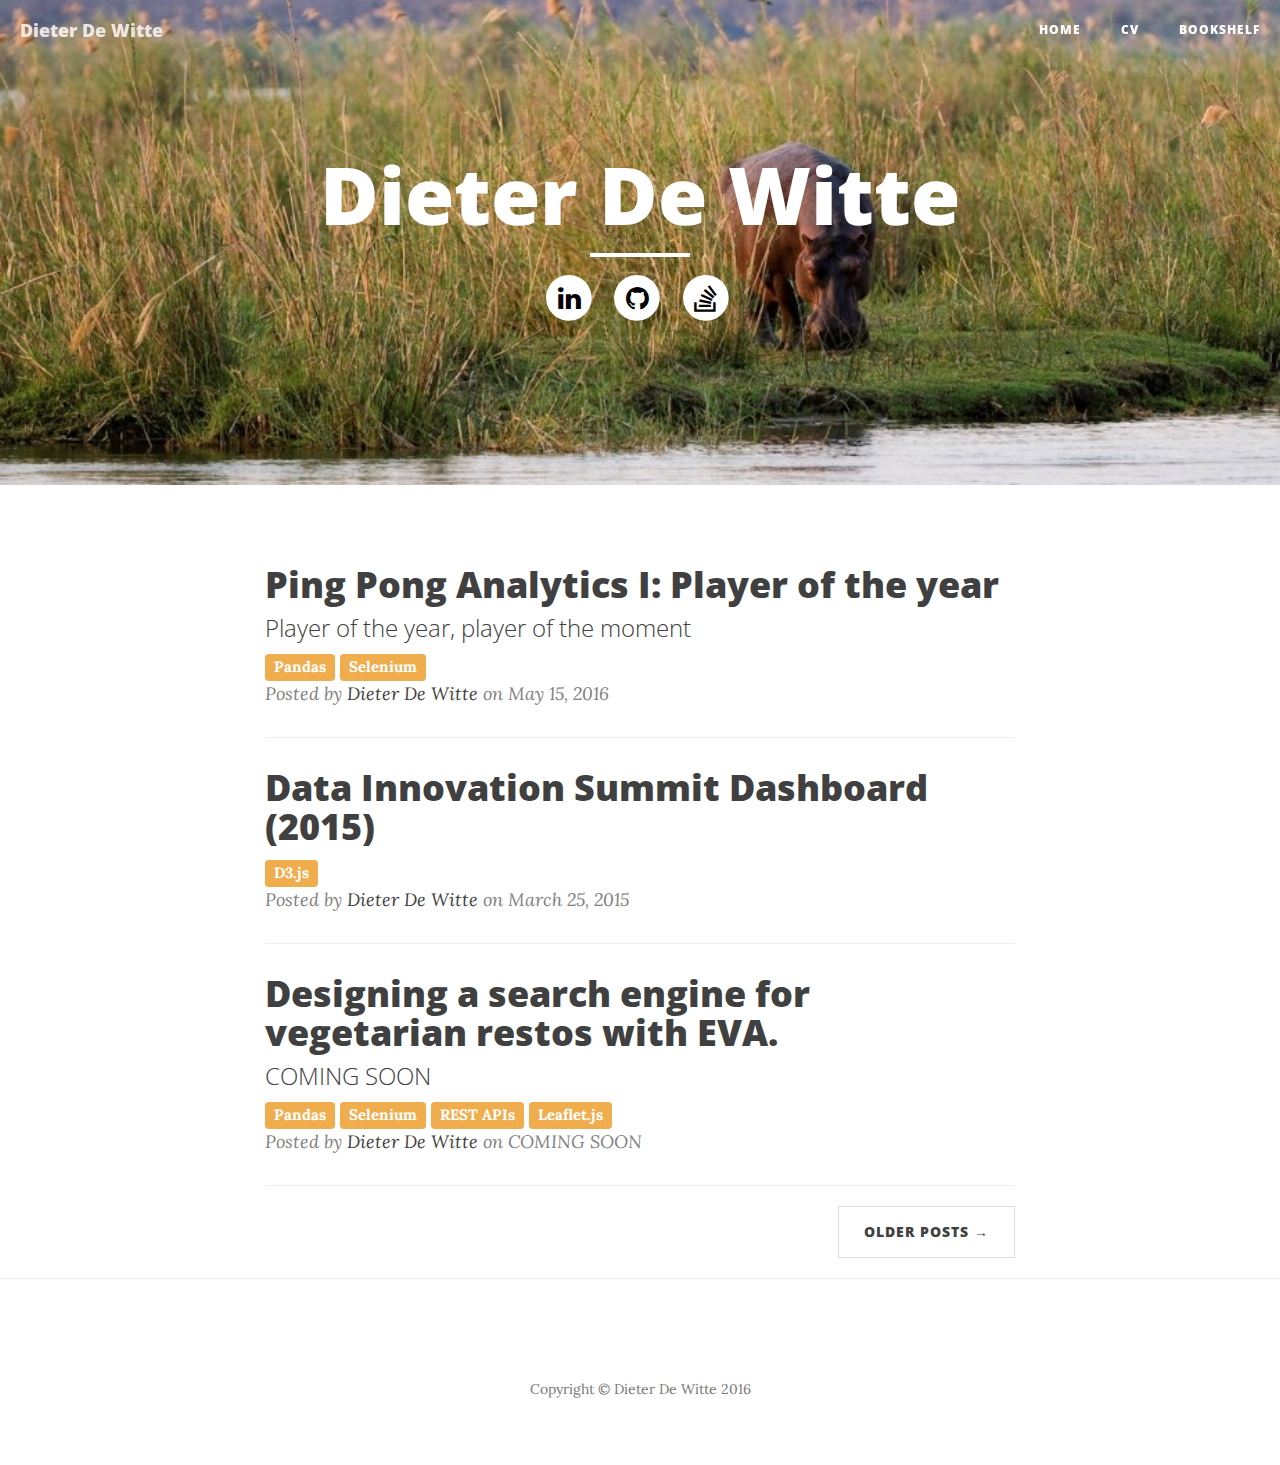
<file: index.html>
<!DOCTYPE html>
<html lang="en">

<head>

    <meta charset="utf-8">
    <meta http-equiv="X-UA-Compatible" content="IE=edge">
    <meta name="viewport" content="width=device-width, initial-scale=1">
    <meta name="description" content="">
    <meta name="author" content="">

    <title>Dieter De Witte</title>

    <!-- Bootstrap Core CSS -->
    <link href="css/bootstrap.min.css" rel="stylesheet">

    <!-- Custom CSS -->
    <link href="css/clean-blog.min.css" rel="stylesheet">

    <!-- Custom Fonts -->
    <link href="http://maxcdn.bootstrapcdn.com/font-awesome/4.1.0/css/font-awesome.min.css" rel="stylesheet" type="text/css">
    <link href='http://fonts.googleapis.com/css?family=Lora:400,700,400italic,700italic' rel='stylesheet' type='text/css'>
    <link href='http://fonts.googleapis.com/css?family=Open+Sans:300italic,400italic,600italic,700italic,800italic,400,300,600,700,800' rel='stylesheet' type='text/css'>

    <!-- HTML5 Shim and Respond.js IE8 support of HTML5 elements and media queries -->
    <!-- WARNING: Respond.js doesn't work if you view the page via file:// -->
    <!--[if lt IE 9]>
        <script src="https://oss.maxcdn.com/libs/html5shiv/3.7.0/html5shiv.js"></script>
        <script src="https://oss.maxcdn.com/libs/respond.js/1.4.2/respond.min.js"></script>
    <![endif]-->

</head>

<body>

    <!-- Navigation -->
    <nav class="navbar navbar-default navbar-custom navbar-fixed-top">
        <div class="container-fluid">
            <!-- Brand and toggle get grouped for better mobile display -->
            <div class="navbar-header page-scroll">
                <button type="button" class="navbar-toggle" data-toggle="collapse" data-target="#bs-example-navbar-collapse-1">
                    <span class="sr-only">Toggle navigation</span>
                    <span class="icon-bar"></span>
                    <span class="icon-bar"></span>
                    <span class="icon-bar"></span>
                </button>
                <a class="navbar-brand" href="index.html">Dieter De Witte</a>
            </div>

            <!-- Collect the nav links, forms, and other content for toggling -->
            <div class="collapse navbar-collapse" id="bs-example-navbar-collapse-1">
                <ul class="nav navbar-nav navbar-right">
                    <li>
                        <a href="index.html">Home</a>
                    </li>
                    <li>
                        <a href="cv.html">CV</a>
                    </li>
                    <li>
                        <a href="bookshelf.html">Bookshelf</a>
                    </li>

                </ul>
            </div>
            <!-- /.navbar-collapse -->
        </div>
        <!-- /.container -->
    </nav>

    <!-- Page Header -->
    <!-- Set your background image for this header on the line below. -->
    <header class="intro-header" style="background-image: url('img/hippo.jpg')">
        <div class="container">
            <div class="row">
                <div class="col-lg-8 col-lg-offset-2 col-md-10 col-md-offset-1">
                    <div class="site-heading">
                        <h1>Dieter De Witte</h1>
                        <hr class="small">
                        <!--<span class="subheading">Big Data Scientist / Hippo enthusiast</span>-->
	 <ul class="list-inline text-center">
		                
		                <li>
		                    <a href="https://be.linkedin.com/in/dieter-de-witte-08614865">
		                        <span class="fa-stack fa-lg">
		                            <i class="fa fa-circle fa-stack-2x" style="color:white"></i>
		                            <i class="fa fa-linkedin fa-stack-1x fa-inverse" style="color:black"></i>
		                        </span>
		                    </a>
		                </li>
		                <li>
		                    <a href="https://github.com/drdwitte">
		                        <span class="fa-stack fa-lg">
		                            <i class="fa fa-circle fa-stack-2x" style="color:white"></i>
		                            <i class="fa fa-github fa-stack-1x fa-inverse" style="color:black"></i>
		                        </span>
		                    </a>
		                </li>
				<li>
		                    <a href="http://stackoverflow.com/users/2299864/ddw">
		                        <span class="fa-stack fa-lg">
		                            <i class="fa fa-circle fa-stack-2x" style="color:white"></i>
		                            <i class="fa fa-stack-overflow fa-stack-1x fa-inverse" style="color:black"></i>
		                        </span>
		                    </a>
		                </li>
		            </ul>
                    </div>
                </div>
            </div>
        </div>
    </header>

    <!-- Main Content -->
    <div class="container">
        <div class="row">
            <div class="col-lg-8 col-lg-offset-2 col-md-10 col-md-offset-1">
                <div class="post-preview">
                    <a href="ppa1.html">
                        <h2 class="post-title">
                            Ping Pong Analytics I: Player of the year
                        </h2>
			<h3 class="post-subtitle">
                            Player of the year, player of the moment
                        </h3>
			
                        
                    </a>
		    <span class="label label-warning">Pandas</span>
		    <span class="label label-warning">Selenium</span>
                    <p class="post-meta">Posted by <a href="index.html">Dieter De Witte</a> on May 15, 2016</p>
                </div>
                <hr>
                <div class="post-preview">
                    <a href="https://hippomongous.wordpress.com/2015/03/25/data-innovation-summit-dashboard/">
                        <h2 class="post-title">
                            Data Innovation Summit Dashboard (2015)
                        </h2>
                    </a>
                    <span class="label label-warning">D3.js</span>

                    <p class="post-meta">Posted by <a href="index.html">Dieter De Witte</a> on March 25, 2015</p>
                </div>
                <hr>

                <div class="post-preview">
                    <a href="./application/index.html">
                        <h2 class="post-title">
                            Designing a search engine for vegetarian restos with EVA.
                        </h2>
                        <h3 class="post-subtitle">
                            COMING SOON
                        </h3>
                    </a>
                    <span class="label label-warning">Pandas</span>
                    <span class="label label-warning">Selenium</span>
                    <span class="label label-warning">REST APIs</span>
                    <span class="label label-warning">Leaflet.js</span>


                    <p class="post-meta">Posted by <a href="index.html">Dieter De Witte</a> on COMING SOON</p>
                </div>
                <hr>
                
                <!-- Pager -->
                <ul class="pager">
                    <li class="next">
                        <a href="#">Older Posts &rarr;</a>
                    </li>
                </ul>
            </div>
        </div>
    </div>

    <hr>

    <!-- Footer -->
    <footer>
        <div class="container">
            <div class="row">
                <div class="col-lg-8 col-lg-offset-2 col-md-10 col-md-offset-1">
                   
                    <p class="copyright text-muted">Copyright &copy; Dieter De Witte 2016</p>
                </div>
            </div>
        </div>
    </footer>

    <!-- jQuery -->
    <script src="js/jquery.js"></script>

    <!-- Bootstrap Core JavaScript -->
    <script src="js/bootstrap.min.js"></script>

    <!-- Custom Theme JavaScript -->
    <script src="js/clean-blog.min.js"></script>

</body>

</html>
</file>
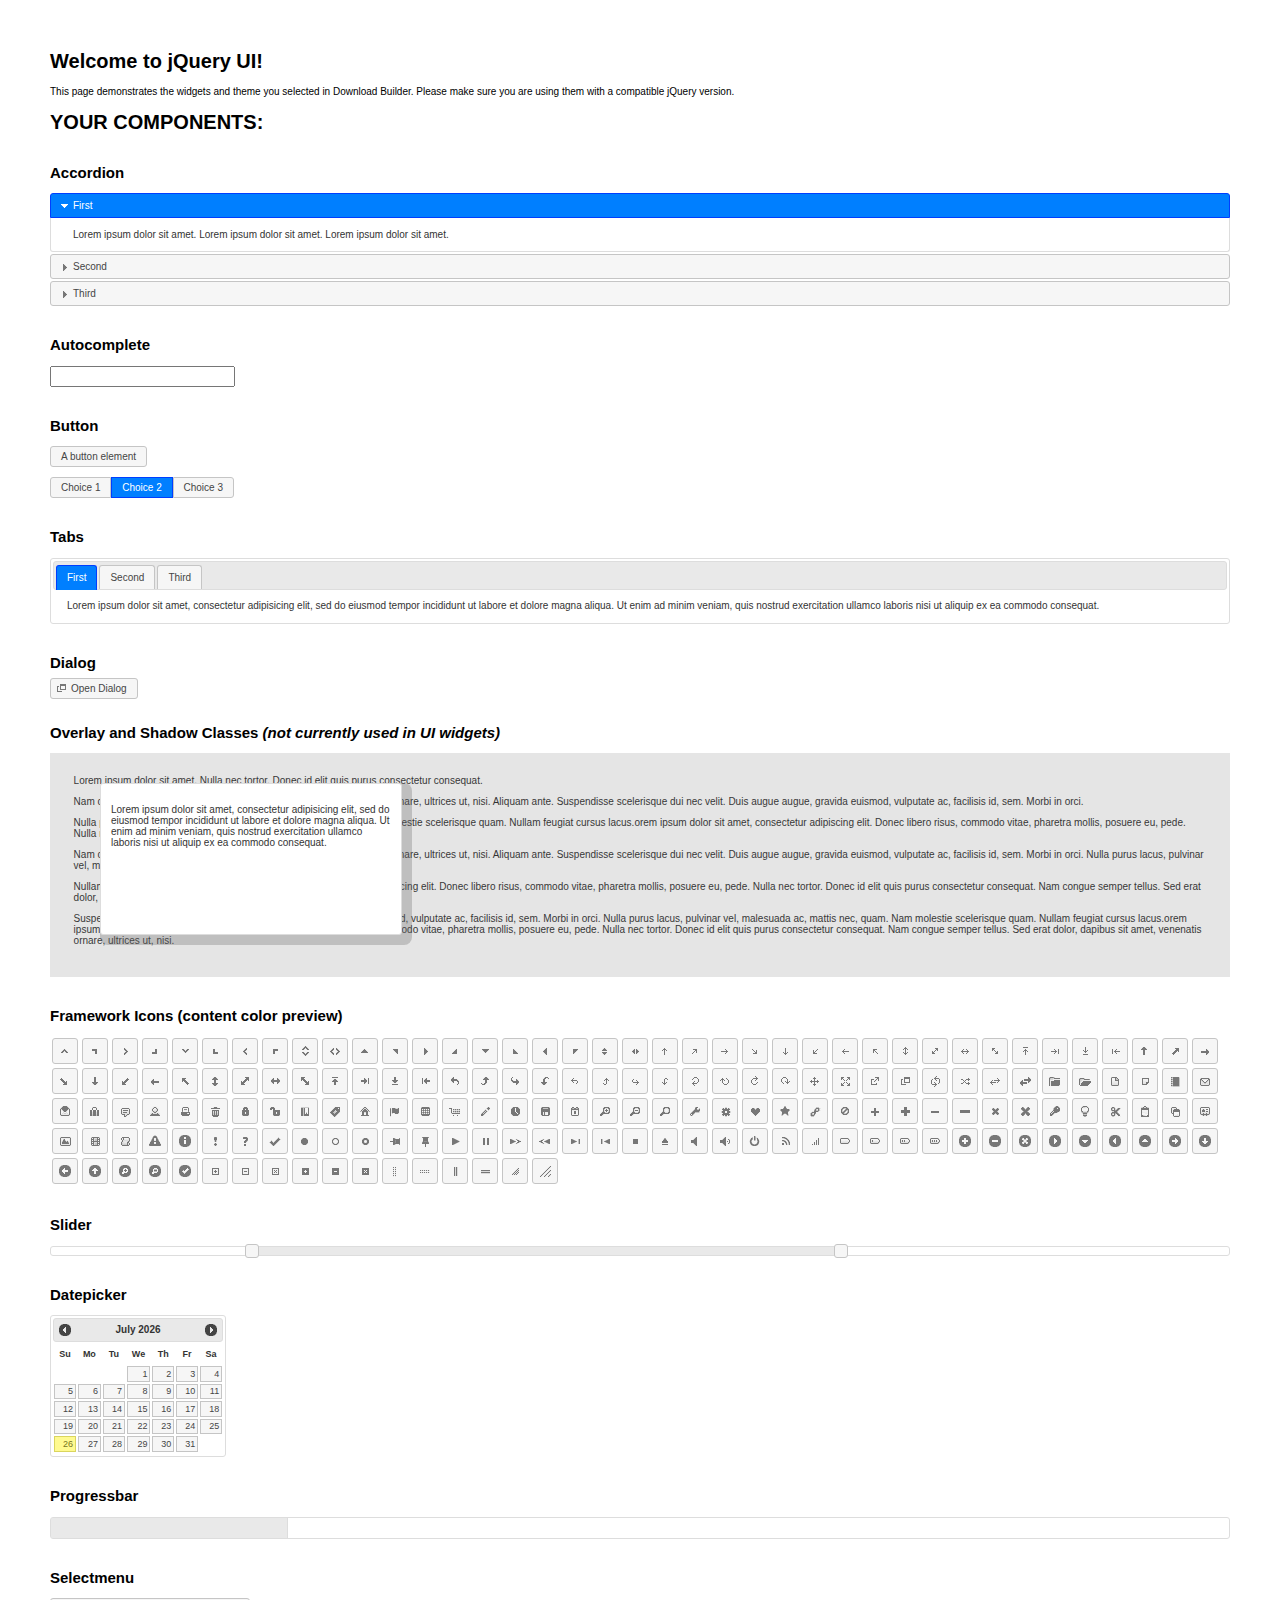
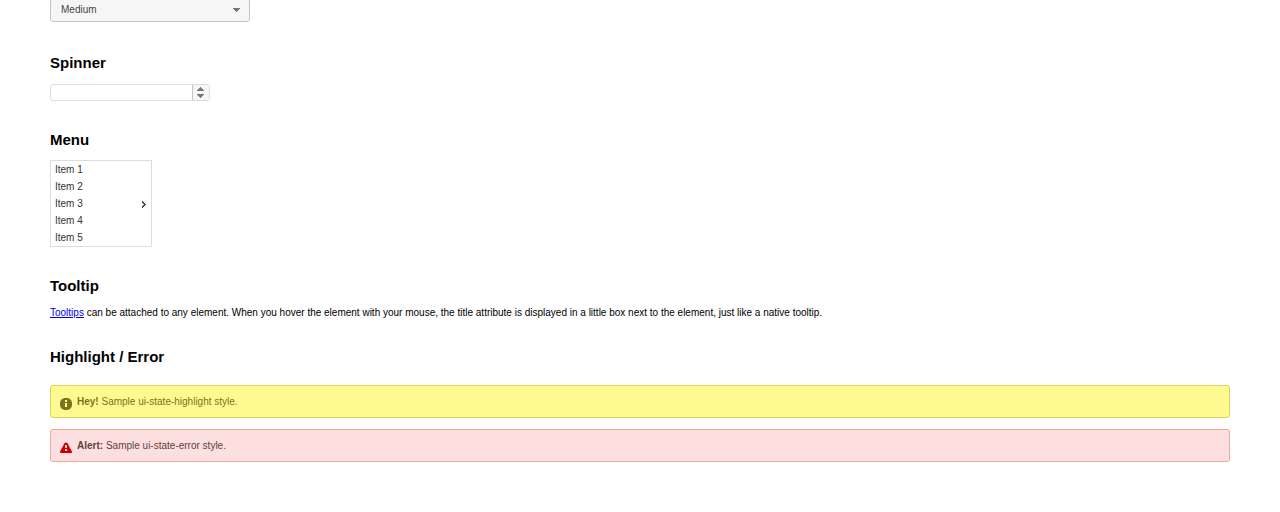
<file: application/external/jquery-ui/index.html>
<!doctype html>
<html lang="us">
<head>
	<meta charset="utf-8">
	<title>jQuery UI Example Page</title>
	<link href="jquery-ui.css" rel="stylesheet">
	<style>
	body{
		font: 62.5% "Trebuchet MS", sans-serif;
		margin: 50px;
	}
	.demoHeaders {
		margin-top: 2em;
	}
	#dialog-link {
		padding: .4em 1em .4em 20px;
		text-decoration: none;
		position: relative;
	}
	#dialog-link span.ui-icon {
		margin: 0 5px 0 0;
		position: absolute;
		left: .2em;
		top: 50%;
		margin-top: -8px;
	}
	#icons {
		margin: 0;
		padding: 0;
	}
	#icons li {
		margin: 2px;
		position: relative;
		padding: 4px 0;
		cursor: pointer;
		float: left;
		list-style: none;
	}
	#icons span.ui-icon {
		float: left;
		margin: 0 4px;
	}
	.fakewindowcontain .ui-widget-overlay {
		position: absolute;
	}
	select {
		width: 200px;
	}
	</style>
</head>
<body>

<h1>Welcome to jQuery UI!</h1>

<div class="ui-widget">
	<p>This page demonstrates the widgets and theme you selected in Download Builder. Please make sure you are using them with a compatible jQuery version.</p>
</div>

<h1>YOUR COMPONENTS:</h1>


<!-- Accordion -->
<h2 class="demoHeaders">Accordion</h2>
<div id="accordion">
	<h3>First</h3>
	<div>Lorem ipsum dolor sit amet. Lorem ipsum dolor sit amet. Lorem ipsum dolor sit amet.</div>
	<h3>Second</h3>
	<div>Phasellus mattis tincidunt nibh.</div>
	<h3>Third</h3>
	<div>Nam dui erat, auctor a, dignissim quis.</div>
</div>



<!-- Autocomplete -->
<h2 class="demoHeaders">Autocomplete</h2>
<div>
	<input id="autocomplete" title="type &quot;a&quot;">
</div>



<!-- Button -->
<h2 class="demoHeaders">Button</h2>
<button id="button">A button element</button>
<form style="margin-top: 1em;">
	<div id="radioset">
		<input type="radio" id="radio1" name="radio"><label for="radio1">Choice 1</label>
		<input type="radio" id="radio2" name="radio" checked="checked"><label for="radio2">Choice 2</label>
		<input type="radio" id="radio3" name="radio"><label for="radio3">Choice 3</label>
	</div>
</form>



<!-- Tabs -->
<h2 class="demoHeaders">Tabs</h2>
<div id="tabs">
	<ul>
		<li><a href="#tabs-1">First</a></li>
		<li><a href="#tabs-2">Second</a></li>
		<li><a href="#tabs-3">Third</a></li>
	</ul>
	<div id="tabs-1">Lorem ipsum dolor sit amet, consectetur adipisicing elit, sed do eiusmod tempor incididunt ut labore et dolore magna aliqua. Ut enim ad minim veniam, quis nostrud exercitation ullamco laboris nisi ut aliquip ex ea commodo consequat.</div>
	<div id="tabs-2">Phasellus mattis tincidunt nibh. Cras orci urna, blandit id, pretium vel, aliquet ornare, felis. Maecenas scelerisque sem non nisl. Fusce sed lorem in enim dictum bibendum.</div>
	<div id="tabs-3">Nam dui erat, auctor a, dignissim quis, sollicitudin eu, felis. Pellentesque nisi urna, interdum eget, sagittis et, consequat vestibulum, lacus. Mauris porttitor ullamcorper augue.</div>
</div>



<!-- Dialog NOTE: Dialog is not generated by UI in this demo so it can be visually styled in themeroller-->
<h2 class="demoHeaders">Dialog</h2>
<p><a href="#" id="dialog-link" class="ui-state-default ui-corner-all"><span class="ui-icon ui-icon-newwin"></span>Open Dialog</a></p>

<h2 class="demoHeaders">Overlay and Shadow Classes <em>(not currently used in UI widgets)</em></h2>
<div style="position: relative; width: 96%; height: 200px; padding:1% 2%; overflow:hidden;" class="fakewindowcontain">
	<p>Lorem ipsum dolor sit amet,  Nulla nec tortor. Donec id elit quis purus consectetur consequat. </p><p>Nam congue semper tellus. Sed erat dolor, dapibus sit amet, venenatis ornare, ultrices ut, nisi. Aliquam ante. Suspendisse scelerisque dui nec velit. Duis augue augue, gravida euismod, vulputate ac, facilisis id, sem. Morbi in orci. </p><p>Nulla purus lacus, pulvinar vel, malesuada ac, mattis nec, quam. Nam molestie scelerisque quam. Nullam feugiat cursus lacus.orem ipsum dolor sit amet, consectetur adipiscing elit. Donec libero risus, commodo vitae, pharetra mollis, posuere eu, pede. Nulla nec tortor. Donec id elit quis purus consectetur consequat. </p><p>Nam congue semper tellus. Sed erat dolor, dapibus sit amet, venenatis ornare, ultrices ut, nisi. Aliquam ante. Suspendisse scelerisque dui nec velit. Duis augue augue, gravida euismod, vulputate ac, facilisis id, sem. Morbi in orci. Nulla purus lacus, pulvinar vel, malesuada ac, mattis nec, quam. Nam molestie scelerisque quam. </p><p>Nullam feugiat cursus lacus.orem ipsum dolor sit amet, consectetur adipiscing elit. Donec libero risus, commodo vitae, pharetra mollis, posuere eu, pede. Nulla nec tortor. Donec id elit quis purus consectetur consequat. Nam congue semper tellus. Sed erat dolor, dapibus sit amet, venenatis ornare, ultrices ut, nisi. Aliquam ante. </p><p>Suspendisse scelerisque dui nec velit. Duis augue augue, gravida euismod, vulputate ac, facilisis id, sem. Morbi in orci. Nulla purus lacus, pulvinar vel, malesuada ac, mattis nec, quam. Nam molestie scelerisque quam. Nullam feugiat cursus lacus.orem ipsum dolor sit amet, consectetur adipiscing elit. Donec libero risus, commodo vitae, pharetra mollis, posuere eu, pede. Nulla nec tortor. Donec id elit quis purus consectetur consequat. Nam congue semper tellus. Sed erat dolor, dapibus sit amet, venenatis ornare, ultrices ut, nisi. </p>

	<!-- ui-dialog -->
	<div class="ui-overlay"><div class="ui-widget-overlay"></div><div class="ui-widget-shadow ui-corner-all" style="width: 302px; height: 152px; position: absolute; left: 50px; top: 30px;"></div></div>
	<div style="position: absolute; width: 280px; height: 130px;left: 50px; top: 30px; padding: 10px;" class="ui-widget ui-widget-content ui-corner-all">
		<div class="ui-dialog-content ui-widget-content" style="background: none; border: 0;">
			<p>Lorem ipsum dolor sit amet, consectetur adipisicing elit, sed do eiusmod tempor incididunt ut labore et dolore magna aliqua. Ut enim ad minim veniam, quis nostrud exercitation ullamco laboris nisi ut aliquip ex ea commodo consequat.</p>
		</div>
	</div>

</div>

<!-- ui-dialog -->
<div id="dialog" title="Dialog Title">
	<p>Lorem ipsum dolor sit amet, consectetur adipisicing elit, sed do eiusmod tempor incididunt ut labore et dolore magna aliqua. Ut enim ad minim veniam, quis nostrud exercitation ullamco laboris nisi ut aliquip ex ea commodo consequat.</p>
</div>



<h2 class="demoHeaders">Framework Icons (content color preview)</h2>
<ul id="icons" class="ui-widget ui-helper-clearfix">
	<li class="ui-state-default ui-corner-all" title=".ui-icon-carat-1-n"><span class="ui-icon ui-icon-carat-1-n"></span></li>
	<li class="ui-state-default ui-corner-all" title=".ui-icon-carat-1-ne"><span class="ui-icon ui-icon-carat-1-ne"></span></li>
	<li class="ui-state-default ui-corner-all" title=".ui-icon-carat-1-e"><span class="ui-icon ui-icon-carat-1-e"></span></li>
	<li class="ui-state-default ui-corner-all" title=".ui-icon-carat-1-se"><span class="ui-icon ui-icon-carat-1-se"></span></li>
	<li class="ui-state-default ui-corner-all" title=".ui-icon-carat-1-s"><span class="ui-icon ui-icon-carat-1-s"></span></li>
	<li class="ui-state-default ui-corner-all" title=".ui-icon-carat-1-sw"><span class="ui-icon ui-icon-carat-1-sw"></span></li>
	<li class="ui-state-default ui-corner-all" title=".ui-icon-carat-1-w"><span class="ui-icon ui-icon-carat-1-w"></span></li>
	<li class="ui-state-default ui-corner-all" title=".ui-icon-carat-1-nw"><span class="ui-icon ui-icon-carat-1-nw"></span></li>
	<li class="ui-state-default ui-corner-all" title=".ui-icon-carat-2-n-s"><span class="ui-icon ui-icon-carat-2-n-s"></span></li>
	<li class="ui-state-default ui-corner-all" title=".ui-icon-carat-2-e-w"><span class="ui-icon ui-icon-carat-2-e-w"></span></li>
	<li class="ui-state-default ui-corner-all" title=".ui-icon-triangle-1-n"><span class="ui-icon ui-icon-triangle-1-n"></span></li>
	<li class="ui-state-default ui-corner-all" title=".ui-icon-triangle-1-ne"><span class="ui-icon ui-icon-triangle-1-ne"></span></li>
	<li class="ui-state-default ui-corner-all" title=".ui-icon-triangle-1-e"><span class="ui-icon ui-icon-triangle-1-e"></span></li>
	<li class="ui-state-default ui-corner-all" title=".ui-icon-triangle-1-se"><span class="ui-icon ui-icon-triangle-1-se"></span></li>
	<li class="ui-state-default ui-corner-all" title=".ui-icon-triangle-1-s"><span class="ui-icon ui-icon-triangle-1-s"></span></li>
	<li class="ui-state-default ui-corner-all" title=".ui-icon-triangle-1-sw"><span class="ui-icon ui-icon-triangle-1-sw"></span></li>
	<li class="ui-state-default ui-corner-all" title=".ui-icon-triangle-1-w"><span class="ui-icon ui-icon-triangle-1-w"></span></li>
	<li class="ui-state-default ui-corner-all" title=".ui-icon-triangle-1-nw"><span class="ui-icon ui-icon-triangle-1-nw"></span></li>
	<li class="ui-state-default ui-corner-all" title=".ui-icon-triangle-2-n-s"><span class="ui-icon ui-icon-triangle-2-n-s"></span></li>
	<li class="ui-state-default ui-corner-all" title=".ui-icon-triangle-2-e-w"><span class="ui-icon ui-icon-triangle-2-e-w"></span></li>
	<li class="ui-state-default ui-corner-all" title=".ui-icon-arrow-1-n"><span class="ui-icon ui-icon-arrow-1-n"></span></li>
	<li class="ui-state-default ui-corner-all" title=".ui-icon-arrow-1-ne"><span class="ui-icon ui-icon-arrow-1-ne"></span></li>
	<li class="ui-state-default ui-corner-all" title=".ui-icon-arrow-1-e"><span class="ui-icon ui-icon-arrow-1-e"></span></li>
	<li class="ui-state-default ui-corner-all" title=".ui-icon-arrow-1-se"><span class="ui-icon ui-icon-arrow-1-se"></span></li>
	<li class="ui-state-default ui-corner-all" title=".ui-icon-arrow-1-s"><span class="ui-icon ui-icon-arrow-1-s"></span></li>
	<li class="ui-state-default ui-corner-all" title=".ui-icon-arrow-1-sw"><span class="ui-icon ui-icon-arrow-1-sw"></span></li>
	<li class="ui-state-default ui-corner-all" title=".ui-icon-arrow-1-w"><span class="ui-icon ui-icon-arrow-1-w"></span></li>
	<li class="ui-state-default ui-corner-all" title=".ui-icon-arrow-1-nw"><span class="ui-icon ui-icon-arrow-1-nw"></span></li>
	<li class="ui-state-default ui-corner-all" title=".ui-icon-arrow-2-n-s"><span class="ui-icon ui-icon-arrow-2-n-s"></span></li>
	<li class="ui-state-default ui-corner-all" title=".ui-icon-arrow-2-ne-sw"><span class="ui-icon ui-icon-arrow-2-ne-sw"></span></li>
	<li class="ui-state-default ui-corner-all" title=".ui-icon-arrow-2-e-w"><span class="ui-icon ui-icon-arrow-2-e-w"></span></li>
	<li class="ui-state-default ui-corner-all" title=".ui-icon-arrow-2-se-nw"><span class="ui-icon ui-icon-arrow-2-se-nw"></span></li>
	<li class="ui-state-default ui-corner-all" title=".ui-icon-arrowstop-1-n"><span class="ui-icon ui-icon-arrowstop-1-n"></span></li>
	<li class="ui-state-default ui-corner-all" title=".ui-icon-arrowstop-1-e"><span class="ui-icon ui-icon-arrowstop-1-e"></span></li>
	<li class="ui-state-default ui-corner-all" title=".ui-icon-arrowstop-1-s"><span class="ui-icon ui-icon-arrowstop-1-s"></span></li>
	<li class="ui-state-default ui-corner-all" title=".ui-icon-arrowstop-1-w"><span class="ui-icon ui-icon-arrowstop-1-w"></span></li>
	<li class="ui-state-default ui-corner-all" title=".ui-icon-arrowthick-1-n"><span class="ui-icon ui-icon-arrowthick-1-n"></span></li>
	<li class="ui-state-default ui-corner-all" title=".ui-icon-arrowthick-1-ne"><span class="ui-icon ui-icon-arrowthick-1-ne"></span></li>
	<li class="ui-state-default ui-corner-all" title=".ui-icon-arrowthick-1-e"><span class="ui-icon ui-icon-arrowthick-1-e"></span></li>
	<li class="ui-state-default ui-corner-all" title=".ui-icon-arrowthick-1-se"><span class="ui-icon ui-icon-arrowthick-1-se"></span></li>
	<li class="ui-state-default ui-corner-all" title=".ui-icon-arrowthick-1-s"><span class="ui-icon ui-icon-arrowthick-1-s"></span></li>
	<li class="ui-state-default ui-corner-all" title=".ui-icon-arrowthick-1-sw"><span class="ui-icon ui-icon-arrowthick-1-sw"></span></li>
	<li class="ui-state-default ui-corner-all" title=".ui-icon-arrowthick-1-w"><span class="ui-icon ui-icon-arrowthick-1-w"></span></li>
	<li class="ui-state-default ui-corner-all" title=".ui-icon-arrowthick-1-nw"><span class="ui-icon ui-icon-arrowthick-1-nw"></span></li>
	<li class="ui-state-default ui-corner-all" title=".ui-icon-arrowthick-2-n-s"><span class="ui-icon ui-icon-arrowthick-2-n-s"></span></li>
	<li class="ui-state-default ui-corner-all" title=".ui-icon-arrowthick-2-ne-sw"><span class="ui-icon ui-icon-arrowthick-2-ne-sw"></span></li>
	<li class="ui-state-default ui-corner-all" title=".ui-icon-arrowthick-2-e-w"><span class="ui-icon ui-icon-arrowthick-2-e-w"></span></li>
	<li class="ui-state-default ui-corner-all" title=".ui-icon-arrowthick-2-se-nw"><span class="ui-icon ui-icon-arrowthick-2-se-nw"></span></li>
	<li class="ui-state-default ui-corner-all" title=".ui-icon-arrowthickstop-1-n"><span class="ui-icon ui-icon-arrowthickstop-1-n"></span></li>
	<li class="ui-state-default ui-corner-all" title=".ui-icon-arrowthickstop-1-e"><span class="ui-icon ui-icon-arrowthickstop-1-e"></span></li>
	<li class="ui-state-default ui-corner-all" title=".ui-icon-arrowthickstop-1-s"><span class="ui-icon ui-icon-arrowthickstop-1-s"></span></li>
	<li class="ui-state-default ui-corner-all" title=".ui-icon-arrowthickstop-1-w"><span class="ui-icon ui-icon-arrowthickstop-1-w"></span></li>
	<li class="ui-state-default ui-corner-all" title=".ui-icon-arrowreturnthick-1-w"><span class="ui-icon ui-icon-arrowreturnthick-1-w"></span></li>
	<li class="ui-state-default ui-corner-all" title=".ui-icon-arrowreturnthick-1-n"><span class="ui-icon ui-icon-arrowreturnthick-1-n"></span></li>
	<li class="ui-state-default ui-corner-all" title=".ui-icon-arrowreturnthick-1-e"><span class="ui-icon ui-icon-arrowreturnthick-1-e"></span></li>
	<li class="ui-state-default ui-corner-all" title=".ui-icon-arrowreturnthick-1-s"><span class="ui-icon ui-icon-arrowreturnthick-1-s"></span></li>
	<li class="ui-state-default ui-corner-all" title=".ui-icon-arrowreturn-1-w"><span class="ui-icon ui-icon-arrowreturn-1-w"></span></li>
	<li class="ui-state-default ui-corner-all" title=".ui-icon-arrowreturn-1-n"><span class="ui-icon ui-icon-arrowreturn-1-n"></span></li>
	<li class="ui-state-default ui-corner-all" title=".ui-icon-arrowreturn-1-e"><span class="ui-icon ui-icon-arrowreturn-1-e"></span></li>
	<li class="ui-state-default ui-corner-all" title=".ui-icon-arrowreturn-1-s"><span class="ui-icon ui-icon-arrowreturn-1-s"></span></li>
	<li class="ui-state-default ui-corner-all" title=".ui-icon-arrowrefresh-1-w"><span class="ui-icon ui-icon-arrowrefresh-1-w"></span></li>
	<li class="ui-state-default ui-corner-all" title=".ui-icon-arrowrefresh-1-n"><span class="ui-icon ui-icon-arrowrefresh-1-n"></span></li>
	<li class="ui-state-default ui-corner-all" title=".ui-icon-arrowrefresh-1-e"><span class="ui-icon ui-icon-arrowrefresh-1-e"></span></li>
	<li class="ui-state-default ui-corner-all" title=".ui-icon-arrowrefresh-1-s"><span class="ui-icon ui-icon-arrowrefresh-1-s"></span></li>
	<li class="ui-state-default ui-corner-all" title=".ui-icon-arrow-4"><span class="ui-icon ui-icon-arrow-4"></span></li>
	<li class="ui-state-default ui-corner-all" title=".ui-icon-arrow-4-diag"><span class="ui-icon ui-icon-arrow-4-diag"></span></li>
	<li class="ui-state-default ui-corner-all" title=".ui-icon-extlink"><span class="ui-icon ui-icon-extlink"></span></li>
	<li class="ui-state-default ui-corner-all" title=".ui-icon-newwin"><span class="ui-icon ui-icon-newwin"></span></li>
	<li class="ui-state-default ui-corner-all" title=".ui-icon-refresh"><span class="ui-icon ui-icon-refresh"></span></li>
	<li class="ui-state-default ui-corner-all" title=".ui-icon-shuffle"><span class="ui-icon ui-icon-shuffle"></span></li>
	<li class="ui-state-default ui-corner-all" title=".ui-icon-transfer-e-w"><span class="ui-icon ui-icon-transfer-e-w"></span></li>
	<li class="ui-state-default ui-corner-all" title=".ui-icon-transferthick-e-w"><span class="ui-icon ui-icon-transferthick-e-w"></span></li>
	<li class="ui-state-default ui-corner-all" title=".ui-icon-folder-collapsed"><span class="ui-icon ui-icon-folder-collapsed"></span></li>
	<li class="ui-state-default ui-corner-all" title=".ui-icon-folder-open"><span class="ui-icon ui-icon-folder-open"></span></li>
	<li class="ui-state-default ui-corner-all" title=".ui-icon-document"><span class="ui-icon ui-icon-document"></span></li>
	<li class="ui-state-default ui-corner-all" title=".ui-icon-document-b"><span class="ui-icon ui-icon-document-b"></span></li>
	<li class="ui-state-default ui-corner-all" title=".ui-icon-note"><span class="ui-icon ui-icon-note"></span></li>
	<li class="ui-state-default ui-corner-all" title=".ui-icon-mail-closed"><span class="ui-icon ui-icon-mail-closed"></span></li>
	<li class="ui-state-default ui-corner-all" title=".ui-icon-mail-open"><span class="ui-icon ui-icon-mail-open"></span></li>
	<li class="ui-state-default ui-corner-all" title=".ui-icon-suitcase"><span class="ui-icon ui-icon-suitcase"></span></li>
	<li class="ui-state-default ui-corner-all" title=".ui-icon-comment"><span class="ui-icon ui-icon-comment"></span></li>
	<li class="ui-state-default ui-corner-all" title=".ui-icon-person"><span class="ui-icon ui-icon-person"></span></li>
	<li class="ui-state-default ui-corner-all" title=".ui-icon-print"><span class="ui-icon ui-icon-print"></span></li>
	<li class="ui-state-default ui-corner-all" title=".ui-icon-trash"><span class="ui-icon ui-icon-trash"></span></li>
	<li class="ui-state-default ui-corner-all" title=".ui-icon-locked"><span class="ui-icon ui-icon-locked"></span></li>
	<li class="ui-state-default ui-corner-all" title=".ui-icon-unlocked"><span class="ui-icon ui-icon-unlocked"></span></li>
	<li class="ui-state-default ui-corner-all" title=".ui-icon-bookmark"><span class="ui-icon ui-icon-bookmark"></span></li>
	<li class="ui-state-default ui-corner-all" title=".ui-icon-tag"><span class="ui-icon ui-icon-tag"></span></li>
	<li class="ui-state-default ui-corner-all" title=".ui-icon-home"><span class="ui-icon ui-icon-home"></span></li>
	<li class="ui-state-default ui-corner-all" title=".ui-icon-flag"><span class="ui-icon ui-icon-flag"></span></li>
	<li class="ui-state-default ui-corner-all" title=".ui-icon-calculator"><span class="ui-icon ui-icon-calculator"></span></li>
	<li class="ui-state-default ui-corner-all" title=".ui-icon-cart"><span class="ui-icon ui-icon-cart"></span></li>
	<li class="ui-state-default ui-corner-all" title=".ui-icon-pencil"><span class="ui-icon ui-icon-pencil"></span></li>
	<li class="ui-state-default ui-corner-all" title=".ui-icon-clock"><span class="ui-icon ui-icon-clock"></span></li>
	<li class="ui-state-default ui-corner-all" title=".ui-icon-disk"><span class="ui-icon ui-icon-disk"></span></li>
	<li class="ui-state-default ui-corner-all" title=".ui-icon-calendar"><span class="ui-icon ui-icon-calendar"></span></li>
	<li class="ui-state-default ui-corner-all" title=".ui-icon-zoomin"><span class="ui-icon ui-icon-zoomin"></span></li>
	<li class="ui-state-default ui-corner-all" title=".ui-icon-zoomout"><span class="ui-icon ui-icon-zoomout"></span></li>
	<li class="ui-state-default ui-corner-all" title=".ui-icon-search"><span class="ui-icon ui-icon-search"></span></li>
	<li class="ui-state-default ui-corner-all" title=".ui-icon-wrench"><span class="ui-icon ui-icon-wrench"></span></li>
	<li class="ui-state-default ui-corner-all" title=".ui-icon-gear"><span class="ui-icon ui-icon-gear"></span></li>
	<li class="ui-state-default ui-corner-all" title=".ui-icon-heart"><span class="ui-icon ui-icon-heart"></span></li>
	<li class="ui-state-default ui-corner-all" title=".ui-icon-star"><span class="ui-icon ui-icon-star"></span></li>
	<li class="ui-state-default ui-corner-all" title=".ui-icon-link"><span class="ui-icon ui-icon-link"></span></li>
	<li class="ui-state-default ui-corner-all" title=".ui-icon-cancel"><span class="ui-icon ui-icon-cancel"></span></li>
	<li class="ui-state-default ui-corner-all" title=".ui-icon-plus"><span class="ui-icon ui-icon-plus"></span></li>
	<li class="ui-state-default ui-corner-all" title=".ui-icon-plusthick"><span class="ui-icon ui-icon-plusthick"></span></li>
	<li class="ui-state-default ui-corner-all" title=".ui-icon-minus"><span class="ui-icon ui-icon-minus"></span></li>
	<li class="ui-state-default ui-corner-all" title=".ui-icon-minusthick"><span class="ui-icon ui-icon-minusthick"></span></li>
	<li class="ui-state-default ui-corner-all" title=".ui-icon-close"><span class="ui-icon ui-icon-close"></span></li>
	<li class="ui-state-default ui-corner-all" title=".ui-icon-closethick"><span class="ui-icon ui-icon-closethick"></span></li>
	<li class="ui-state-default ui-corner-all" title=".ui-icon-key"><span class="ui-icon ui-icon-key"></span></li>
	<li class="ui-state-default ui-corner-all" title=".ui-icon-lightbulb"><span class="ui-icon ui-icon-lightbulb"></span></li>
	<li class="ui-state-default ui-corner-all" title=".ui-icon-scissors"><span class="ui-icon ui-icon-scissors"></span></li>
	<li class="ui-state-default ui-corner-all" title=".ui-icon-clipboard"><span class="ui-icon ui-icon-clipboard"></span></li>
	<li class="ui-state-default ui-corner-all" title=".ui-icon-copy"><span class="ui-icon ui-icon-copy"></span></li>
	<li class="ui-state-default ui-corner-all" title=".ui-icon-contact"><span class="ui-icon ui-icon-contact"></span></li>
	<li class="ui-state-default ui-corner-all" title=".ui-icon-image"><span class="ui-icon ui-icon-image"></span></li>
	<li class="ui-state-default ui-corner-all" title=".ui-icon-video"><span class="ui-icon ui-icon-video"></span></li>
	<li class="ui-state-default ui-corner-all" title=".ui-icon-script"><span class="ui-icon ui-icon-script"></span></li>
	<li class="ui-state-default ui-corner-all" title=".ui-icon-alert"><span class="ui-icon ui-icon-alert"></span></li>
	<li class="ui-state-default ui-corner-all" title=".ui-icon-info"><span class="ui-icon ui-icon-info"></span></li>
	<li class="ui-state-default ui-corner-all" title=".ui-icon-notice"><span class="ui-icon ui-icon-notice"></span></li>
	<li class="ui-state-default ui-corner-all" title=".ui-icon-help"><span class="ui-icon ui-icon-help"></span></li>
	<li class="ui-state-default ui-corner-all" title=".ui-icon-check"><span class="ui-icon ui-icon-check"></span></li>
	<li class="ui-state-default ui-corner-all" title=".ui-icon-bullet"><span class="ui-icon ui-icon-bullet"></span></li>
	<li class="ui-state-default ui-corner-all" title=".ui-icon-radio-off"><span class="ui-icon ui-icon-radio-off"></span></li>
	<li class="ui-state-default ui-corner-all" title=".ui-icon-radio-on"><span class="ui-icon ui-icon-radio-on"></span></li>
	<li class="ui-state-default ui-corner-all" title=".ui-icon-pin-w"><span class="ui-icon ui-icon-pin-w"></span></li>
	<li class="ui-state-default ui-corner-all" title=".ui-icon-pin-s"><span class="ui-icon ui-icon-pin-s"></span></li>
	<li class="ui-state-default ui-corner-all" title=".ui-icon-play"><span class="ui-icon ui-icon-play"></span></li>
	<li class="ui-state-default ui-corner-all" title=".ui-icon-pause"><span class="ui-icon ui-icon-pause"></span></li>
	<li class="ui-state-default ui-corner-all" title=".ui-icon-seek-next"><span class="ui-icon ui-icon-seek-next"></span></li>
	<li class="ui-state-default ui-corner-all" title=".ui-icon-seek-prev"><span class="ui-icon ui-icon-seek-prev"></span></li>
	<li class="ui-state-default ui-corner-all" title=".ui-icon-seek-end"><span class="ui-icon ui-icon-seek-end"></span></li>
	<li class="ui-state-default ui-corner-all" title=".ui-icon-seek-first"><span class="ui-icon ui-icon-seek-first"></span></li>
	<li class="ui-state-default ui-corner-all" title=".ui-icon-stop"><span class="ui-icon ui-icon-stop"></span></li>
	<li class="ui-state-default ui-corner-all" title=".ui-icon-eject"><span class="ui-icon ui-icon-eject"></span></li>
	<li class="ui-state-default ui-corner-all" title=".ui-icon-volume-off"><span class="ui-icon ui-icon-volume-off"></span></li>
	<li class="ui-state-default ui-corner-all" title=".ui-icon-volume-on"><span class="ui-icon ui-icon-volume-on"></span></li>
	<li class="ui-state-default ui-corner-all" title=".ui-icon-power"><span class="ui-icon ui-icon-power"></span></li>
	<li class="ui-state-default ui-corner-all" title=".ui-icon-signal-diag"><span class="ui-icon ui-icon-signal-diag"></span></li>
	<li class="ui-state-default ui-corner-all" title=".ui-icon-signal"><span class="ui-icon ui-icon-signal"></span></li>
	<li class="ui-state-default ui-corner-all" title=".ui-icon-battery-0"><span class="ui-icon ui-icon-battery-0"></span></li>
	<li class="ui-state-default ui-corner-all" title=".ui-icon-battery-1"><span class="ui-icon ui-icon-battery-1"></span></li>
	<li class="ui-state-default ui-corner-all" title=".ui-icon-battery-2"><span class="ui-icon ui-icon-battery-2"></span></li>
	<li class="ui-state-default ui-corner-all" title=".ui-icon-battery-3"><span class="ui-icon ui-icon-battery-3"></span></li>
	<li class="ui-state-default ui-corner-all" title=".ui-icon-circle-plus"><span class="ui-icon ui-icon-circle-plus"></span></li>
	<li class="ui-state-default ui-corner-all" title=".ui-icon-circle-minus"><span class="ui-icon ui-icon-circle-minus"></span></li>
	<li class="ui-state-default ui-corner-all" title=".ui-icon-circle-close"><span class="ui-icon ui-icon-circle-close"></span></li>
	<li class="ui-state-default ui-corner-all" title=".ui-icon-circle-triangle-e"><span class="ui-icon ui-icon-circle-triangle-e"></span></li>
	<li class="ui-state-default ui-corner-all" title=".ui-icon-circle-triangle-s"><span class="ui-icon ui-icon-circle-triangle-s"></span></li>
	<li class="ui-state-default ui-corner-all" title=".ui-icon-circle-triangle-w"><span class="ui-icon ui-icon-circle-triangle-w"></span></li>
	<li class="ui-state-default ui-corner-all" title=".ui-icon-circle-triangle-n"><span class="ui-icon ui-icon-circle-triangle-n"></span></li>
	<li class="ui-state-default ui-corner-all" title=".ui-icon-circle-arrow-e"><span class="ui-icon ui-icon-circle-arrow-e"></span></li>
	<li class="ui-state-default ui-corner-all" title=".ui-icon-circle-arrow-s"><span class="ui-icon ui-icon-circle-arrow-s"></span></li>
	<li class="ui-state-default ui-corner-all" title=".ui-icon-circle-arrow-w"><span class="ui-icon ui-icon-circle-arrow-w"></span></li>
	<li class="ui-state-default ui-corner-all" title=".ui-icon-circle-arrow-n"><span class="ui-icon ui-icon-circle-arrow-n"></span></li>
	<li class="ui-state-default ui-corner-all" title=".ui-icon-circle-zoomin"><span class="ui-icon ui-icon-circle-zoomin"></span></li>
	<li class="ui-state-default ui-corner-all" title=".ui-icon-circle-zoomout"><span class="ui-icon ui-icon-circle-zoomout"></span></li>
	<li class="ui-state-default ui-corner-all" title=".ui-icon-circle-check"><span class="ui-icon ui-icon-circle-check"></span></li>
	<li class="ui-state-default ui-corner-all" title=".ui-icon-circlesmall-plus"><span class="ui-icon ui-icon-circlesmall-plus"></span></li>
	<li class="ui-state-default ui-corner-all" title=".ui-icon-circlesmall-minus"><span class="ui-icon ui-icon-circlesmall-minus"></span></li>
	<li class="ui-state-default ui-corner-all" title=".ui-icon-circlesmall-close"><span class="ui-icon ui-icon-circlesmall-close"></span></li>
	<li class="ui-state-default ui-corner-all" title=".ui-icon-squaresmall-plus"><span class="ui-icon ui-icon-squaresmall-plus"></span></li>
	<li class="ui-state-default ui-corner-all" title=".ui-icon-squaresmall-minus"><span class="ui-icon ui-icon-squaresmall-minus"></span></li>
	<li class="ui-state-default ui-corner-all" title=".ui-icon-squaresmall-close"><span class="ui-icon ui-icon-squaresmall-close"></span></li>
	<li class="ui-state-default ui-corner-all" title=".ui-icon-grip-dotted-vertical"><span class="ui-icon ui-icon-grip-dotted-vertical"></span></li>
	<li class="ui-state-default ui-corner-all" title=".ui-icon-grip-dotted-horizontal"><span class="ui-icon ui-icon-grip-dotted-horizontal"></span></li>
	<li class="ui-state-default ui-corner-all" title=".ui-icon-grip-solid-vertical"><span class="ui-icon ui-icon-grip-solid-vertical"></span></li>
	<li class="ui-state-default ui-corner-all" title=".ui-icon-grip-solid-horizontal"><span class="ui-icon ui-icon-grip-solid-horizontal"></span></li>
	<li class="ui-state-default ui-corner-all" title=".ui-icon-gripsmall-diagonal-se"><span class="ui-icon ui-icon-gripsmall-diagonal-se"></span></li>
	<li class="ui-state-default ui-corner-all" title=".ui-icon-grip-diagonal-se"><span class="ui-icon ui-icon-grip-diagonal-se"></span></li>
</ul>


<!-- Slider -->
<h2 class="demoHeaders">Slider</h2>
<div id="slider"></div>



<!-- Datepicker -->
<h2 class="demoHeaders">Datepicker</h2>
<div id="datepicker"></div>



<!-- Progressbar -->
<h2 class="demoHeaders">Progressbar</h2>
<div id="progressbar"></div>



<!-- Progressbar -->
<h2 class="demoHeaders">Selectmenu</h2>
<select id="selectmenu">
	<option>Slower</option>
	<option>Slow</option>
	<option selected="selected">Medium</option>
	<option>Fast</option>
	<option>Faster</option>
</select>



<!-- Spinner -->
<h2 class="demoHeaders">Spinner</h2>
<input id="spinner">



<!-- Menu -->
<h2 class="demoHeaders">Menu</h2>
<ul style="width:100px;" id="menu">
	<li>Item 1</li>
	<li>Item 2</li>
	<li>Item 3
		<ul>
			<li>Item 3-1</li>
			<li>Item 3-2</li>
			<li>Item 3-3</li>
			<li>Item 3-4</li>
			<li>Item 3-5</li>
		</ul>
	</li>
	<li>Item 4</li>
	<li>Item 5</li>
</ul>



<!-- Tooltip -->
<h2 class="demoHeaders">Tooltip</h2>
<p id="tooltip">
	<a href="#" title="That&apos;s what this widget is">Tooltips</a> can be attached to any element. When you hover
the element with your mouse, the title attribute is displayed in a little box next to the element, just like a native tooltip.
</p>


<!-- Highlight / Error -->
<h2 class="demoHeaders">Highlight / Error</h2>
<div class="ui-widget">
	<div class="ui-state-highlight ui-corner-all" style="margin-top: 20px; padding: 0 .7em;">
		<p><span class="ui-icon ui-icon-info" style="float: left; margin-right: .3em;"></span>
		<strong>Hey!</strong> Sample ui-state-highlight style.</p>
	</div>
</div>
<br>
<div class="ui-widget">
	<div class="ui-state-error ui-corner-all" style="padding: 0 .7em;">
		<p><span class="ui-icon ui-icon-alert" style="float: left; margin-right: .3em;"></span>
		<strong>Alert:</strong> Sample ui-state-error style.</p>
	</div>
</div>

<script src="external/jquery/jquery.js"></script>
<script src="jquery-ui.js"></script>
<script>

$( "#accordion" ).accordion();



var availableTags = [
	"ActionScript",
	"AppleScript",
	"Asp",
	"BASIC",
	"C",
	"C++",
	"Clojure",
	"COBOL",
	"ColdFusion",
	"Erlang",
	"Fortran",
	"Groovy",
	"Haskell",
	"Java",
	"JavaScript",
	"Lisp",
	"Perl",
	"PHP",
	"Python",
	"Ruby",
	"Scala",
	"Scheme"
];
$( "#autocomplete" ).autocomplete({
	source: availableTags
});



$( "#button" ).button();
$( "#radioset" ).buttonset();



$( "#tabs" ).tabs();



$( "#dialog" ).dialog({
	autoOpen: false,
	width: 400,
	buttons: [
		{
			text: "Ok",
			click: function() {
				$( this ).dialog( "close" );
			}
		},
		{
			text: "Cancel",
			click: function() {
				$( this ).dialog( "close" );
			}
		}
	]
});

// Link to open the dialog
$( "#dialog-link" ).click(function( event ) {
	$( "#dialog" ).dialog( "open" );
	event.preventDefault();
});



$( "#datepicker" ).datepicker({
	inline: true
});



$( "#slider" ).slider({
	range: true,
	values: [ 17, 67 ]
});



$( "#progressbar" ).progressbar({
	value: 20
});



$( "#spinner" ).spinner();



$( "#menu" ).menu();



$( "#tooltip" ).tooltip();



$( "#selectmenu" ).selectmenu();


// Hover states on the static widgets
$( "#dialog-link, #icons li" ).hover(
	function() {
		$( this ).addClass( "ui-state-hover" );
	},
	function() {
		$( this ).removeClass( "ui-state-hover" );
	}
);
</script>
</body>
</html>
</file>
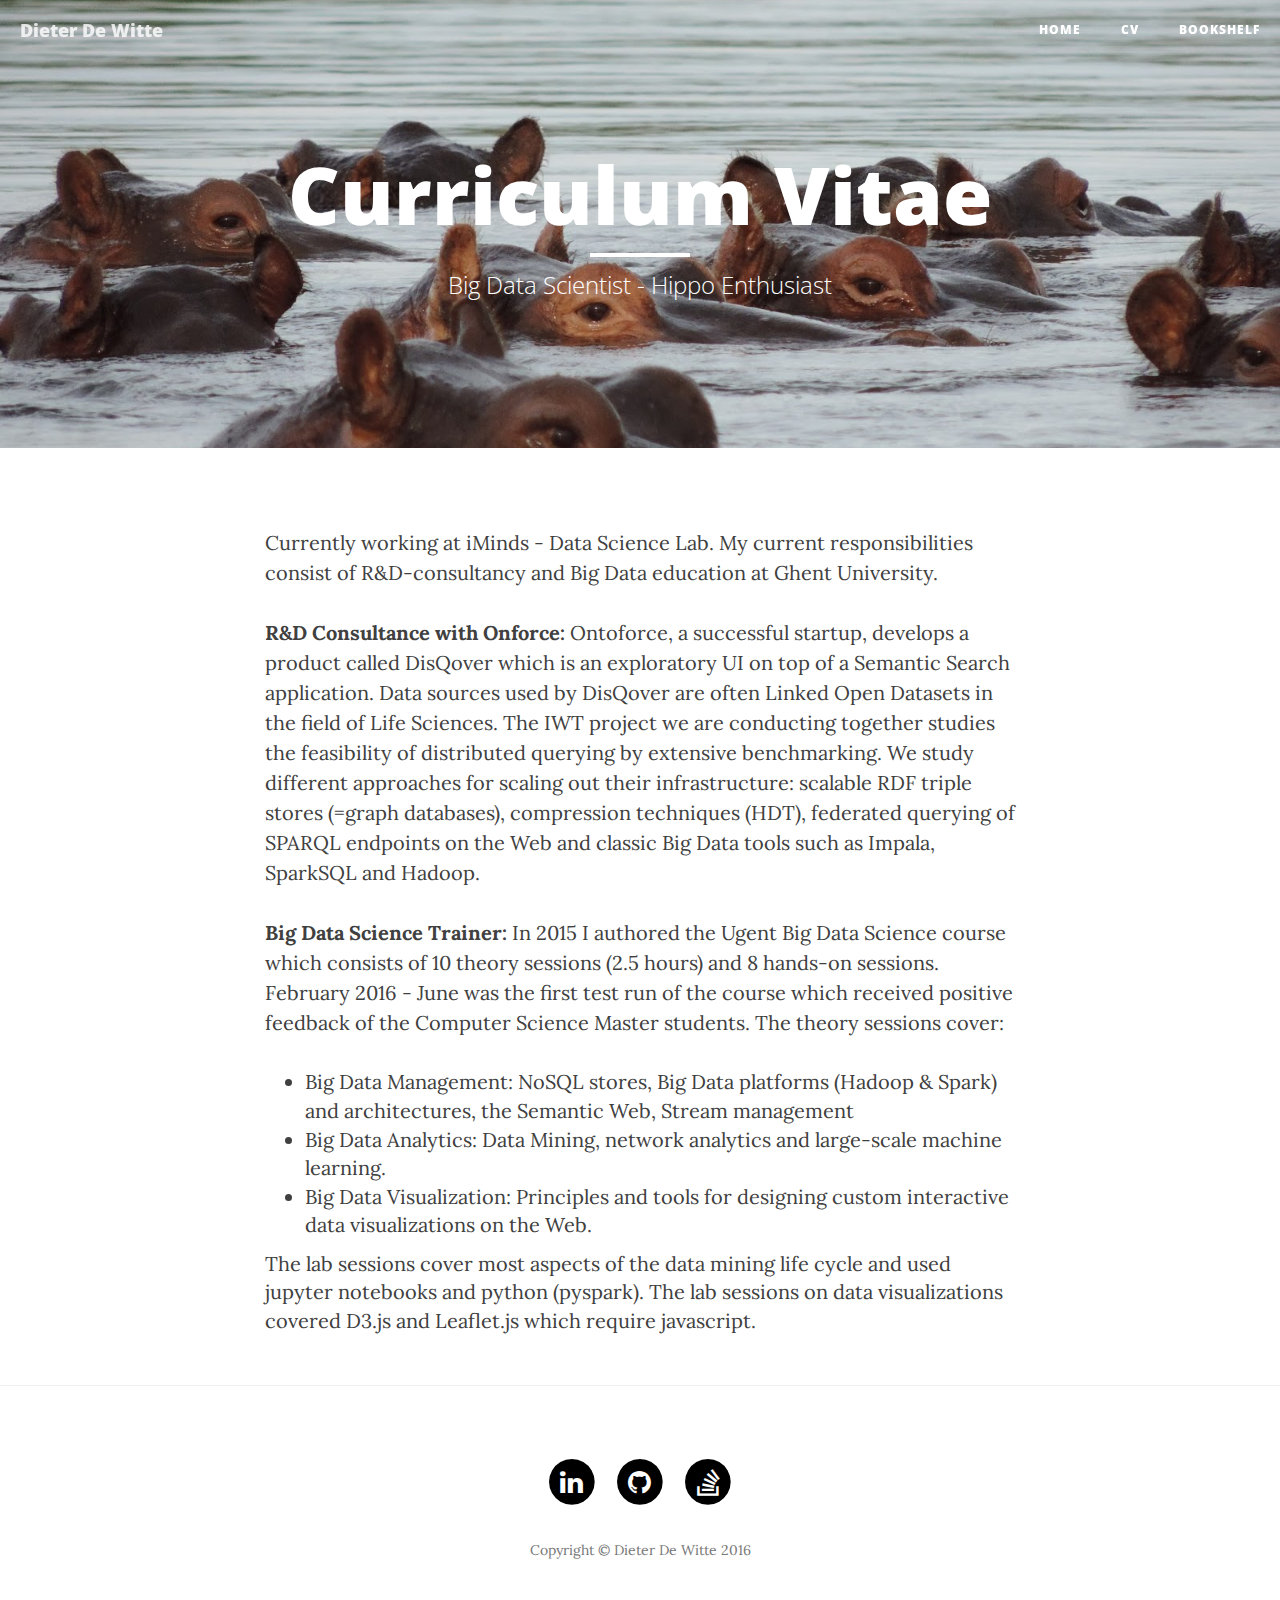
<file: cv.html>
<!DOCTYPE html>
<html lang="en">

<head>

    <meta charset="utf-8">
    <meta http-equiv="X-UA-Compatible" content="IE=edge">
    <meta name="viewport" content="width=device-width, initial-scale=1">
    <meta name="description" content="">
    <meta name="author" content="">

    <title>Dieter De Witte</title>

    <!-- Bootstrap Core CSS -->
    <link href="css/bootstrap.min.css" rel="stylesheet">

    <!-- Custom CSS -->
    <link href="css/clean-blog.min.css" rel="stylesheet">

    <!-- Custom Fonts -->
    <link href="http://maxcdn.bootstrapcdn.com/font-awesome/4.1.0/css/font-awesome.min.css" rel="stylesheet" type="text/css">
    <link href='http://fonts.googleapis.com/css?family=Lora:400,700,400italic,700italic' rel='stylesheet' type='text/css'>
    <link href='http://fonts.googleapis.com/css?family=Open+Sans:300italic,400italic,600italic,700italic,800italic,400,300,600,700,800' rel='stylesheet' type='text/css'>

    <!-- HTML5 Shim and Respond.js IE8 support of HTML5 elements and media queries -->
    <!-- WARNING: Respond.js doesn't work if you view the page via file:// -->
    <!--[if lt IE 9]>
        <script src="https://oss.maxcdn.com/libs/html5shiv/3.7.0/html5shiv.js"></script>
        <script src="https://oss.maxcdn.com/libs/respond.js/1.4.2/respond.min.js"></script>
    <![endif]-->

</head>

<body>

    <!-- Navigation -->
    <nav class="navbar navbar-default navbar-custom navbar-fixed-top">
        <div class="container-fluid">
            <!-- Brand and toggle get grouped for better mobile display -->
            <div class="navbar-header page-scroll">
                <button type="button" class="navbar-toggle" data-toggle="collapse" data-target="#bs-example-navbar-collapse-1">
                    <span class="sr-only">Toggle navigation</span>
                    <span class="icon-bar"></span>
                    <span class="icon-bar"></span>
                    <span class="icon-bar"></span>
                </button>
                <a class="navbar-brand" href="index.html">Dieter De Witte</a>
            </div>

            <!-- Collect the nav links, forms, and other content for toggling -->
            <div class="collapse navbar-collapse" id="bs-example-navbar-collapse-1">
                <ul class="nav navbar-nav navbar-right">
                    <li>
                        <a href="index.html">Home</a>
                    </li>
                    <li>
                        <a href="cv.html">CV</a>
                    </li>
                    <li>
                        <a href="bookshelf.html">Bookshelf</a>
                    </li>
                   
                </ul>
            </div>
            <!-- /.navbar-collapse -->
        </div>
        <!-- /.container -->
    </nav>

    <!-- Page Header -->
    <!-- Set your background image for this header on the line below. -->
    <header class="intro-header" style="background-image: url('img/manyhippos1.jpg')">
        <div class="container">
            <div class="row">
                <div class="col-lg-8 col-lg-offset-2 col-md-10 col-md-offset-1">
                    <div class="page-heading">
                        <h1>Curriculum Vitae</h1>
                        <hr class="small">
                        <span class="subheading">Big Data Scientist - Hippo Enthusiast</span>
                    </div>
                </div>
            </div>
        </div>
    </header>

    <!-- Main Content -->
    <div class="container">
        <div class="row">
            <div class="col-lg-8 col-lg-offset-2 col-md-10 col-md-offset-1">
                <p>	Currently working at iMinds - Data Science Lab. My current responsibilities consist of R&D-consultancy and Big Data education at Ghent University. </p>
		<p> 	<b>R&D Consultance with Onforce:</b> Ontoforce, a successful startup, develops a product called DisQover which is an exploratory UI on top of a Semantic Search application. 				Data sources used by DisQover are often Linked Open Datasets in the field of Life Sciences. The IWT project we are conducting together studies the feasibility of distributed 				querying by extensive benchmarking. We study different approaches for scaling out their infrastructure: scalable RDF triple stores (=graph databases), compression techniques 				(HDT), federated querying of SPARQL endpoints on the Web and classic Big Data tools such as Impala, SparkSQL and Hadoop. </p>
			<p> <b>Big Data Science Trainer:</b> In 2015 I authored the Ugent Big Data Science course which consists of 10 theory sessions (2.5 hours) and 8 hands-on sessions. February 				2016 - June was the first test run of the course which received positive feedback of the Computer Science Master students. The theory sessions cover:
			<ul>
				<li>Big Data Management: NoSQL stores, Big Data platforms (Hadoop & Spark) and architectures, the Semantic Web, Stream management </li>	
				<li>Big Data Analytics: Data Mining, network analytics and large-scale machine learning. </li>		
				<li>Big Data Visualization: Principles and tools for designing custom interactive data visualizations on the Web. </li>			
			</ul> 
			The lab sessions cover most aspects of the data mining life cycle and used jupyter notebooks and python (pyspark). The lab sessions on data visualizations covered D3.js and 				Leaflet.js which require javascript.
  		</p>
            </div>
        </div>
    </div>

    <hr>

    <!-- Footer -->
    <footer>
        <div class="container">
            <div class="row">
                <div class="col-lg-8 col-lg-offset-2 col-md-10 col-md-offset-1">
                    <ul class="list-inline text-center">
		                
		                <li>
		                    <a href="https://be.linkedin.com/in/dieter-de-witte-08614865">
		                        <span class="fa-stack fa-lg">
		                            <i class="fa fa-circle fa-stack-2x" style="color:black"></i>
		                            <i class="fa fa-linkedin fa-stack-1x fa-inverse" style="color:white"></i>
		                        </span>
		                    </a>
		                </li>
		                <li>
		                    <a href="https://github.com/drdwitte">
		                        <span class="fa-stack fa-lg">
		                            <i class="fa fa-circle fa-stack-2x" style="color:black"></i>
		                            <i class="fa fa-github fa-stack-1x fa-inverse" style="color:white"></i>
		                        </span>
		                    </a>
		                </li>
				<li>
		                    <a href="http://stackoverflow.com/users/2299864/ddw">
		                        <span class="fa-stack fa-lg">
		                            <i class="fa fa-circle fa-stack-2x" style="color:black"></i>
		                            <i class="fa fa-stack-overflow fa-stack-1x fa-inverse" style="color:white"></i>
		                        </span>
		                    </a>
		                </li>
		            </ul>
                    <p class="copyright text-muted">Copyright &copy; Dieter De Witte 2016</p>
                </div>
            </div>
        </div>
    </footer>

    <!-- jQuery -->
    <script src="js/jquery.js"></script>

    <!-- Bootstrap Core JavaScript -->
    <script src="js/bootstrap.min.js"></script>

    <!-- Custom Theme JavaScript -->
    <script src="js/clean-blog.min.js"></script>

</body>

</html>
</file>
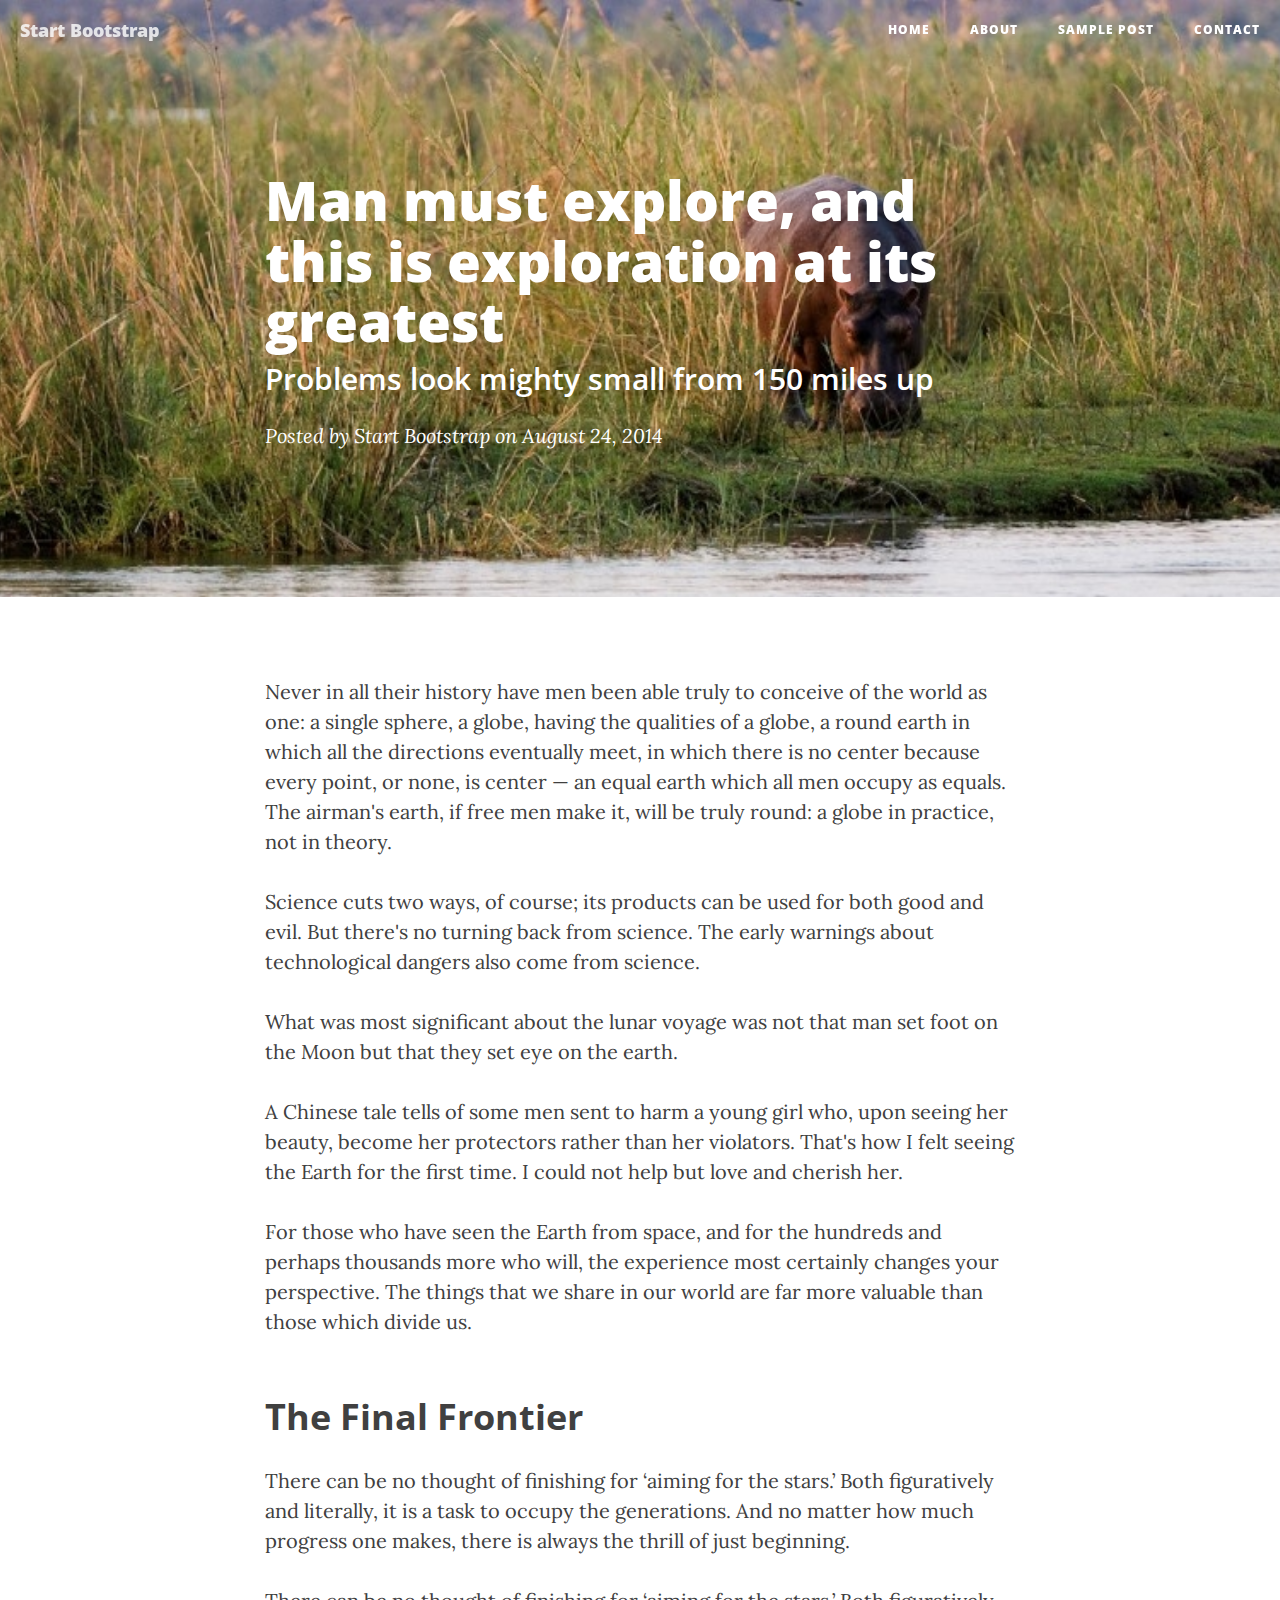
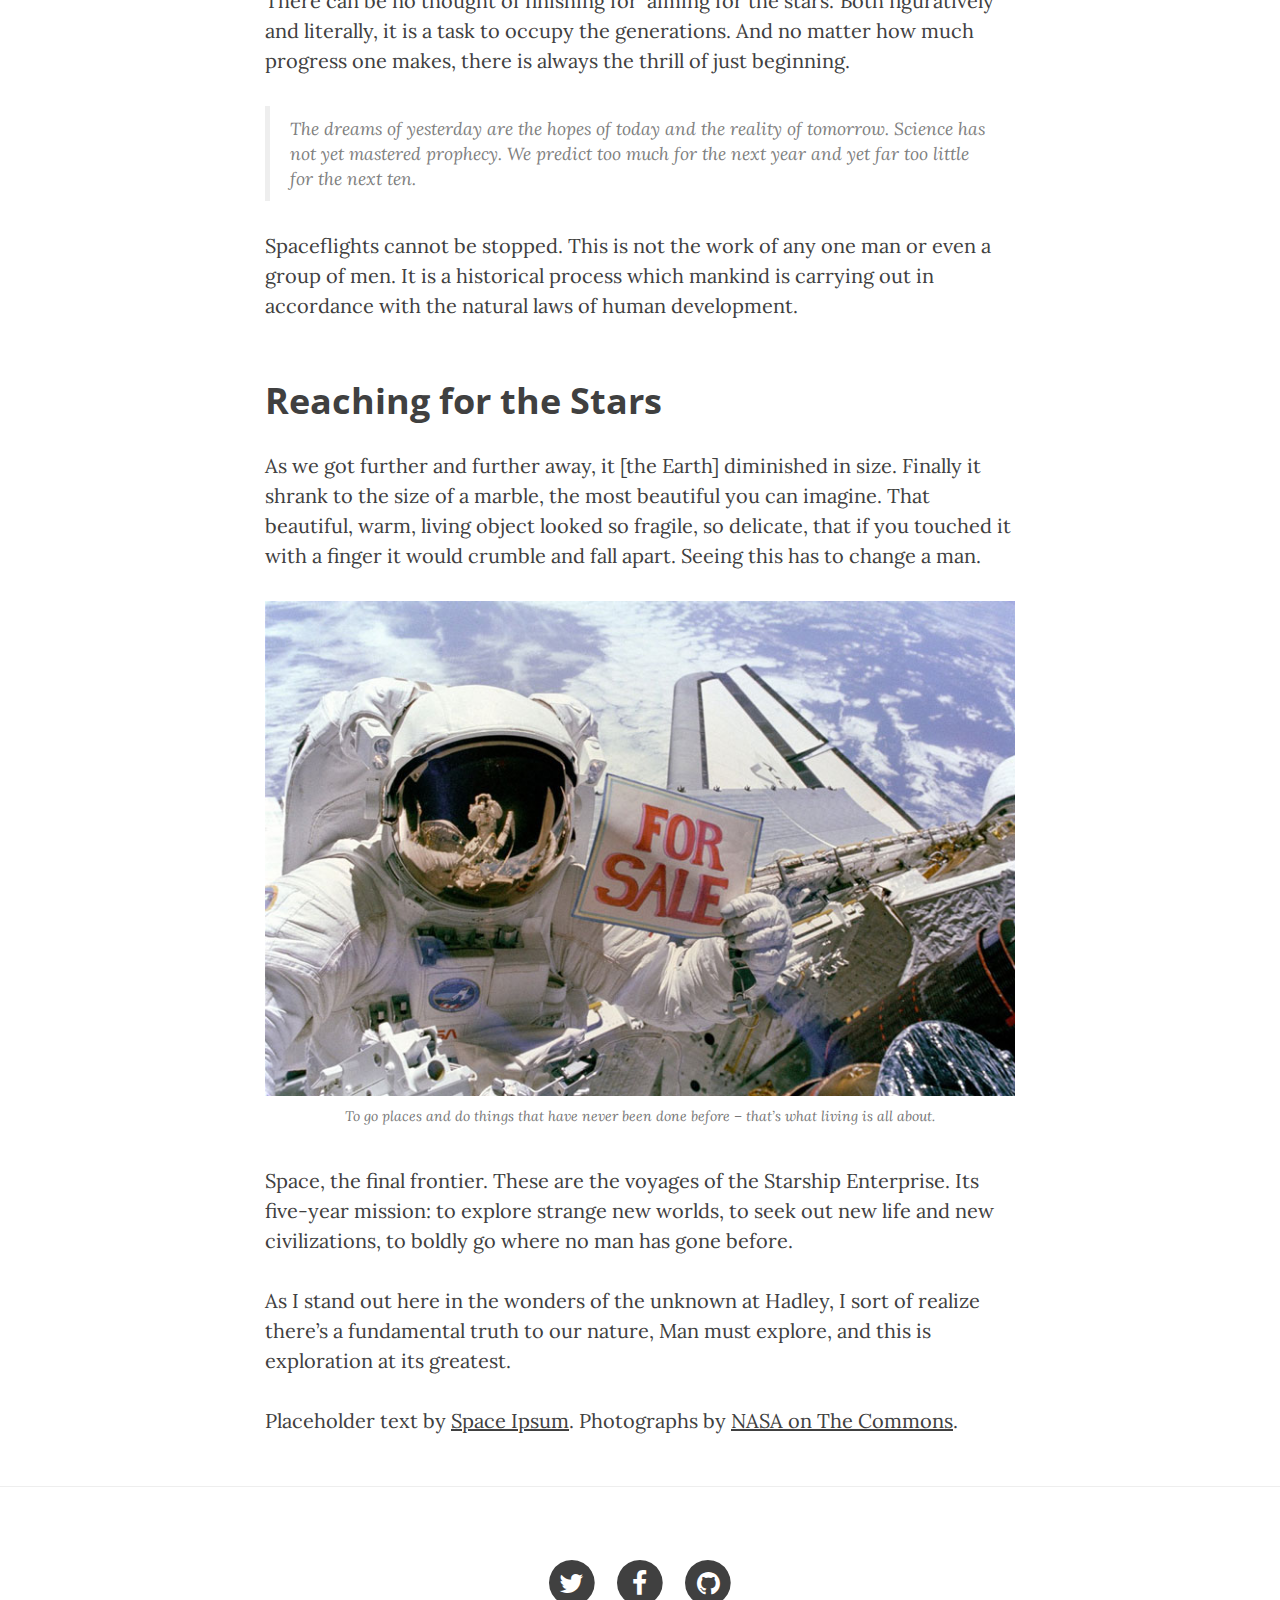
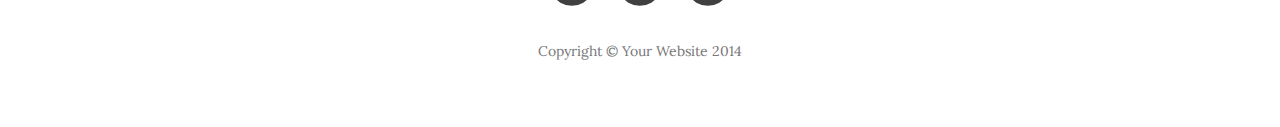
<file: post.html>
<!DOCTYPE html>
<html lang="en">

<head>

    <meta charset="utf-8">
    <meta http-equiv="X-UA-Compatible" content="IE=edge">
    <meta name="viewport" content="width=device-width, initial-scale=1">
    <meta name="description" content="">
    <meta name="author" content="">

    <title>Clean Blog - Sample Post</title>

    <!-- Bootstrap Core CSS -->
    <link href="css/bootstrap.min.css" rel="stylesheet">

    <!-- Custom CSS -->
    <link href="css/clean-blog.min.css" rel="stylesheet">

    <!-- Custom Fonts -->
    <link href="http://maxcdn.bootstrapcdn.com/font-awesome/4.1.0/css/font-awesome.min.css" rel="stylesheet" type="text/css">
    <link href='http://fonts.googleapis.com/css?family=Lora:400,700,400italic,700italic' rel='stylesheet' type='text/css'>
    <link href='http://fonts.googleapis.com/css?family=Open+Sans:300italic,400italic,600italic,700italic,800italic,400,300,600,700,800' rel='stylesheet' type='text/css'>

    <!-- HTML5 Shim and Respond.js IE8 support of HTML5 elements and media queries -->
    <!-- WARNING: Respond.js doesn't work if you view the page via file:// -->
    <!--[if lt IE 9]>
        <script src="https://oss.maxcdn.com/libs/html5shiv/3.7.0/html5shiv.js"></script>
        <script src="https://oss.maxcdn.com/libs/respond.js/1.4.2/respond.min.js"></script>
    <![endif]-->

</head>

<body>

    <!-- Navigation -->
    <nav class="navbar navbar-default navbar-custom navbar-fixed-top">
        <div class="container-fluid">
            <!-- Brand and toggle get grouped for better mobile display -->
            <div class="navbar-header page-scroll">
                <button type="button" class="navbar-toggle" data-toggle="collapse" data-target="#bs-example-navbar-collapse-1">
                    <span class="sr-only">Toggle navigation</span>
                    <span class="icon-bar"></span>
                    <span class="icon-bar"></span>
                    <span class="icon-bar"></span>
                </button>
                <a class="navbar-brand" href="index.html">Start Bootstrap</a>
            </div>

            <!-- Collect the nav links, forms, and other content for toggling -->
            <div class="collapse navbar-collapse" id="bs-example-navbar-collapse-1">
                <ul class="nav navbar-nav navbar-right">
                    <li>
                        <a href="index.html">Home</a>
                    </li>
                    <li>
                        <a href="about.html">About</a>
                    </li>
                    <li>
                        <a href="post.html">Sample Post</a>
                    </li>
                    <li>
                        <a href="contact.html">Contact</a>
                    </li>
                </ul>
            </div>
            <!-- /.navbar-collapse -->
        </div>
        <!-- /.container -->
    </nav>

    <!-- Page Header -->
    <!-- Set your background image for this header on the line below. -->
    <header class="intro-header" style="background-image: url('img/hippo.jpg')">
        <div class="container">
            <div class="row">
                <div class="col-lg-8 col-lg-offset-2 col-md-10 col-md-offset-1">
                    <div class="post-heading">
                        <h1>Man must explore, and this is exploration at its greatest</h1>
                        <h2 class="subheading">Problems look mighty small from 150 miles up</h2>
                        <span class="meta">Posted by <a href="#">Start Bootstrap</a> on August 24, 2014</span>
                    </div>
                </div>
            </div>
        </div>
    </header>

    <!-- Post Content -->
    <article>
        <div class="container">
            <div class="row">
                <div class="col-lg-8 col-lg-offset-2 col-md-10 col-md-offset-1">
                    <p>Never in all their history have men been able truly to conceive of the world as one: a single sphere, a globe, having the qualities of a globe, a round earth in which all the directions eventually meet, in which there is no center because every point, or none, is center — an equal earth which all men occupy as equals. The airman's earth, if free men make it, will be truly round: a globe in practice, not in theory.</p>

                    <p>Science cuts two ways, of course; its products can be used for both good and evil. But there's no turning back from science. The early warnings about technological dangers also come from science.</p>

                    <p>What was most significant about the lunar voyage was not that man set foot on the Moon but that they set eye on the earth.</p>

                    <p>A Chinese tale tells of some men sent to harm a young girl who, upon seeing her beauty, become her protectors rather than her violators. That's how I felt seeing the Earth for the first time. I could not help but love and cherish her.</p>

                    <p>For those who have seen the Earth from space, and for the hundreds and perhaps thousands more who will, the experience most certainly changes your perspective. The things that we share in our world are far more valuable than those which divide us.</p>

                    <h2 class="section-heading">The Final Frontier</h2>

                    <p>There can be no thought of finishing for ‘aiming for the stars.’ Both figuratively and literally, it is a task to occupy the generations. And no matter how much progress one makes, there is always the thrill of just beginning.</p>

                    <p>There can be no thought of finishing for ‘aiming for the stars.’ Both figuratively and literally, it is a task to occupy the generations. And no matter how much progress one makes, there is always the thrill of just beginning.</p>

                    <blockquote>The dreams of yesterday are the hopes of today and the reality of tomorrow. Science has not yet mastered prophecy. We predict too much for the next year and yet far too little for the next ten.</blockquote>

                    <p>Spaceflights cannot be stopped. This is not the work of any one man or even a group of men. It is a historical process which mankind is carrying out in accordance with the natural laws of human development.</p>

                    <h2 class="section-heading">Reaching for the Stars</h2>

                    <p>As we got further and further away, it [the Earth] diminished in size. Finally it shrank to the size of a marble, the most beautiful you can imagine. That beautiful, warm, living object looked so fragile, so delicate, that if you touched it with a finger it would crumble and fall apart. Seeing this has to change a man.</p>

                    <a href="#">
                        <img class="img-responsive" src="img/post-sample-image.jpg" alt="">
                    </a>
                    <span class="caption text-muted">To go places and do things that have never been done before – that’s what living is all about.</span>

                    <p>Space, the final frontier. These are the voyages of the Starship Enterprise. Its five-year mission: to explore strange new worlds, to seek out new life and new civilizations, to boldly go where no man has gone before.</p>

                    <p>As I stand out here in the wonders of the unknown at Hadley, I sort of realize there’s a fundamental truth to our nature, Man must explore, and this is exploration at its greatest.</p>

                    <p>Placeholder text by <a href="http://spaceipsum.com/">Space Ipsum</a>. Photographs by <a href="https://www.flickr.com/photos/nasacommons/">NASA on The Commons</a>.</p>
                </div>
            </div>
        </div>
    </article>

    <hr>

    <!-- Footer -->
    <footer>
        <div class="container">
            <div class="row">
                <div class="col-lg-8 col-lg-offset-2 col-md-10 col-md-offset-1">
                    <ul class="list-inline text-center">
                        <li>
                            <a href="#">
                                <span class="fa-stack fa-lg">
                                    <i class="fa fa-circle fa-stack-2x"></i>
                                    <i class="fa fa-twitter fa-stack-1x fa-inverse"></i>
                                </span>
                            </a>
                        </li>
                        <li>
                            <a href="#">
                                <span class="fa-stack fa-lg">
                                    <i class="fa fa-circle fa-stack-2x"></i>
                                    <i class="fa fa-facebook fa-stack-1x fa-inverse"></i>
                                </span>
                            </a>
                        </li>
                        <li>
                            <a href="#">
                                <span class="fa-stack fa-lg">
                                    <i class="fa fa-circle fa-stack-2x"></i>
                                    <i class="fa fa-github fa-stack-1x fa-inverse"></i>
                                </span>
                            </a>
                        </li>
                    </ul>
                    <p class="copyright text-muted">Copyright &copy; Your Website 2014</p>
                </div>
            </div>
        </div>
    </footer>

    <!-- jQuery -->
    <script src="js/jquery.js"></script>

    <!-- Bootstrap Core JavaScript -->
    <script src="js/bootstrap.min.js"></script>

    <!-- Custom Theme JavaScript -->
    <script src="js/clean-blog.min.js"></script>

</body>

</html>
</file>
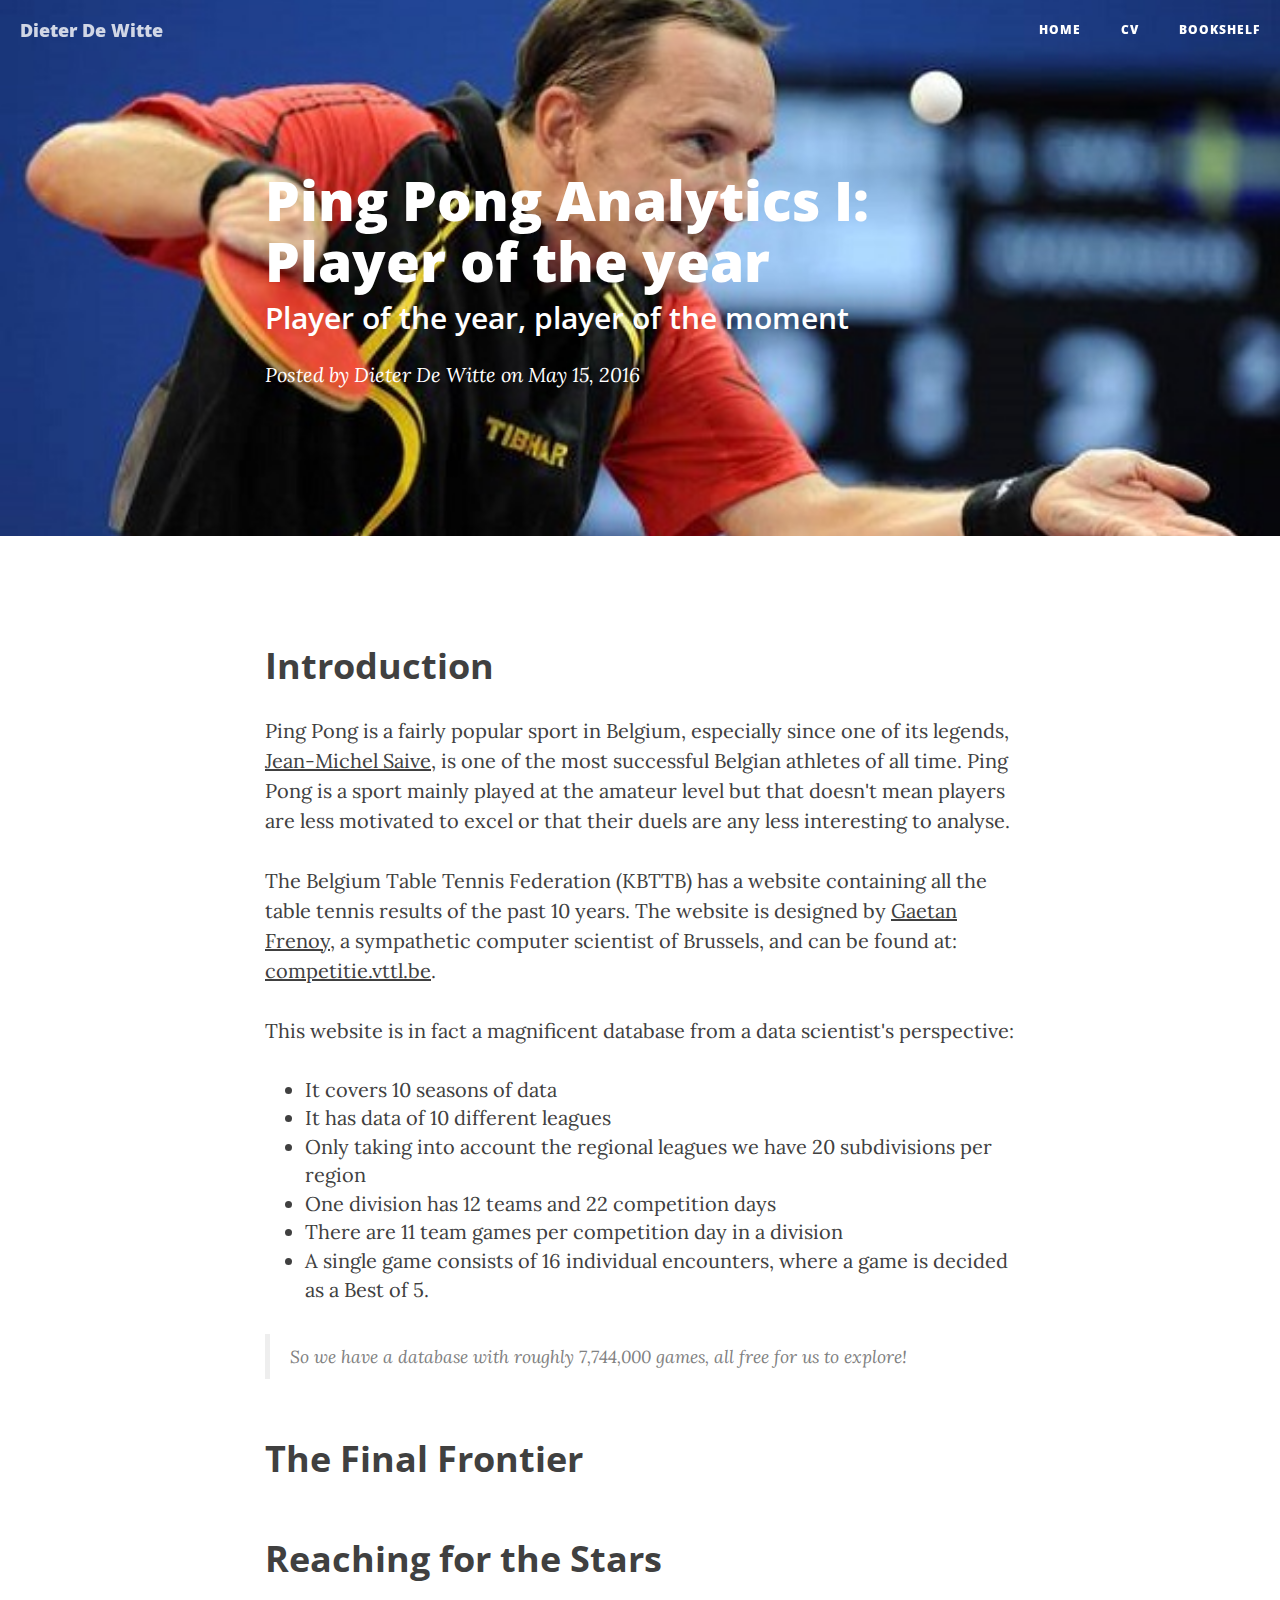
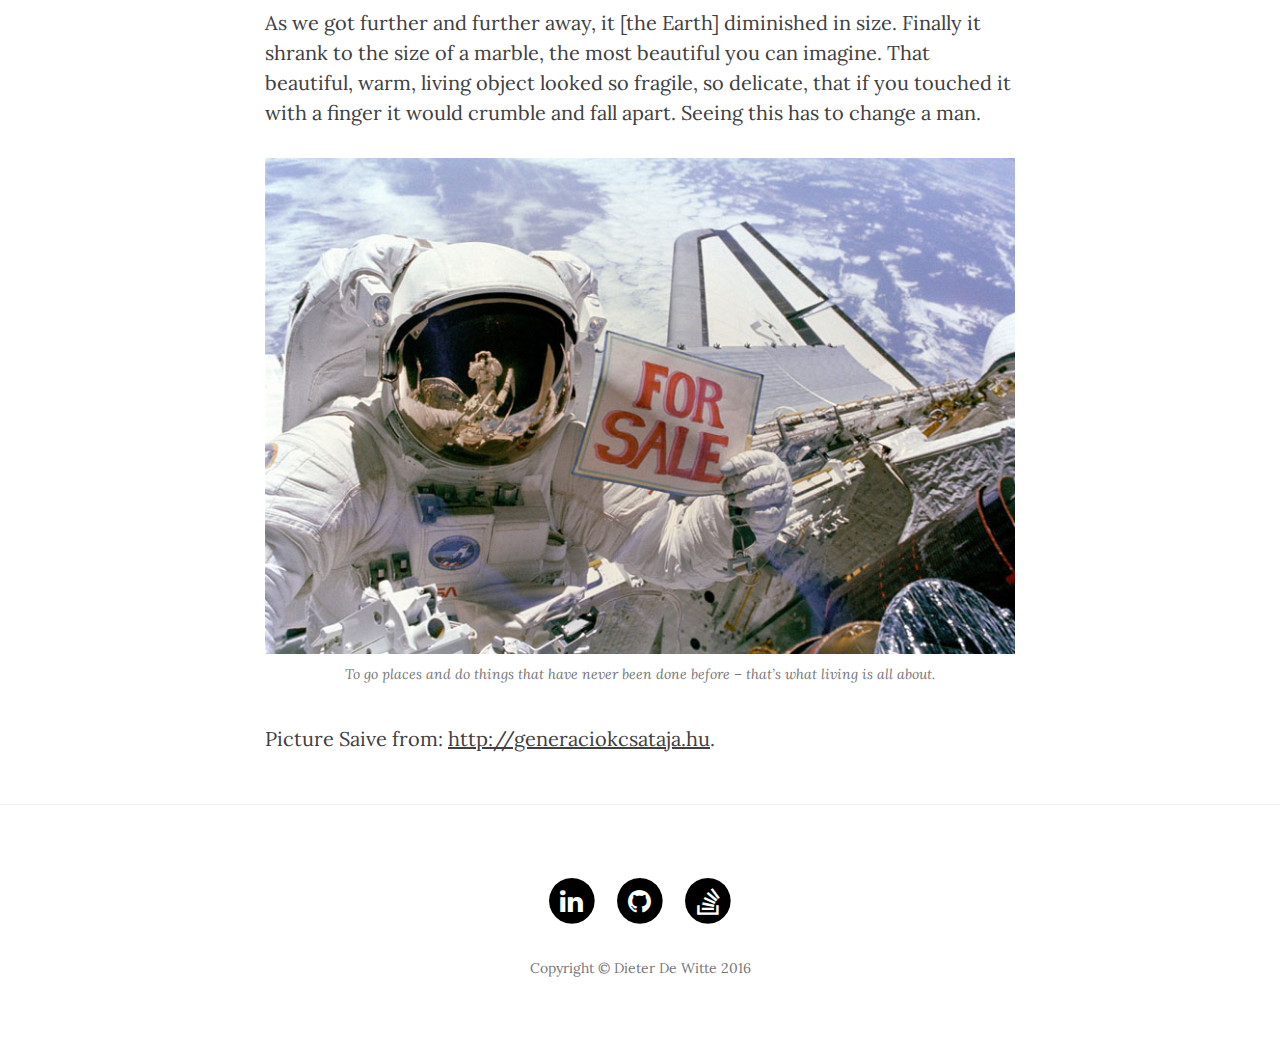
<file: ppa1.html>
<!DOCTYPE html>
<html lang="en">

<head>

    <meta charset="utf-8">
    <meta http-equiv="X-UA-Compatible" content="IE=edge">
    <meta name="viewport" content="width=device-width, initial-scale=1">
    <meta name="description" content="">
    <meta name="author" content="">

    <title>Dieter De Witte</title>

    <!-- Bootstrap Core CSS -->
    <link href="css/bootstrap.min.css" rel="stylesheet">

    <!-- Custom CSS -->
    <link href="css/clean-blog.min.css" rel="stylesheet">

    <!-- Custom Fonts -->
    <link href="http://maxcdn.bootstrapcdn.com/font-awesome/4.1.0/css/font-awesome.min.css" rel="stylesheet" type="text/css">
    <link href='http://fonts.googleapis.com/css?family=Lora:400,700,400italic,700italic' rel='stylesheet' type='text/css'>
    <link href='http://fonts.googleapis.com/css?family=Open+Sans:300italic,400italic,600italic,700italic,800italic,400,300,600,700,800' rel='stylesheet' type='text/css'>

    <!-- HTML5 Shim and Respond.js IE8 support of HTML5 elements and media queries -->
    <!-- WARNING: Respond.js doesn't work if you view the page via file:// -->
    <!--[if lt IE 9]>
        <script src="https://oss.maxcdn.com/libs/html5shiv/3.7.0/html5shiv.js"></script>
        <script src="https://oss.maxcdn.com/libs/respond.js/1.4.2/respond.min.js"></script>
    <![endif]-->

</head>

<body>

    <!-- Navigation -->
    <nav class="navbar navbar-default navbar-custom navbar-fixed-top">
        <div class="container-fluid">
            <!-- Brand and toggle get grouped for better mobile display -->
            <div class="navbar-header page-scroll">
                <button type="button" class="navbar-toggle" data-toggle="collapse" data-target="#bs-example-navbar-collapse-1">
                    <span class="sr-only">Toggle navigation</span>
                    <span class="icon-bar"></span>
                    <span class="icon-bar"></span>
                    <span class="icon-bar"></span>
                </button>
                <a class="navbar-brand" href="index.html">Dieter De Witte</a>
            </div>

            <!-- Collect the nav links, forms, and other content for toggling -->
            <div class="collapse navbar-collapse" id="bs-example-navbar-collapse-1">
                <ul class="nav navbar-nav navbar-right">
                    <li>
                        <a href="index.html">Home</a>
                    </li>
                    <li>
                        <a href="cv.html">CV</a>
                    </li>
                    <li>
                        <a href="bookshelf.html">Bookshelf</a>
                    </li>

                </ul>
            </div>
            <!-- /.navbar-collapse -->
        </div>
        <!-- /.container -->
    </nav>

    <!-- Page Header -->
    <!-- Set your background image for this header on the line below. -->
    <header class="intro-header" style="background-image: url('img/saive.jpg')">
        <div class="container">
            <div class="row">
                <div class="col-lg-8 col-lg-offset-2 col-md-10 col-md-offset-1">
                    <div class="post-heading">
                        <h1>Ping Pong Analytics I: Player of the year</h1>
                        <h2 class="subheading">Player of the year, player of the moment</h2>
                        <span class="meta">Posted by <a href="index.hmtl">Dieter De Witte</a> on May 15, 2016</span>
                    </div>
                </div>
            </div>
        </div>
    </header>

    <!-- Post Content -->
    <article>
        <div class="container">
            <div class="row">
                <div class="col-lg-8 col-lg-offset-2 col-md-10 col-md-offset-1">

                    <h2 class="section-heading"> Introduction</h2>

                    <p> Ping Pong is a fairly popular sport in Belgium, especially since one of its legends, 
			<a href="https://en.wikipedia.org/wiki/Jean-Michel_Saive"> Jean-Michel Saive</a>, is one of the most successful Belgian athletes of all time.	
			Ping Pong is a sport mainly played at the amateur level but that doesn't mean players are less motivated to excel or that their duels are any less 
			interesting to analyse.
		    </p>
		    <p> The Belgium Table Tennis Federation (KBTTB) has a website containing all the table tennis results of the past 10 years. The website is designed
			 by <a href="https://be.linkedin.com/in/gfrenoy"> Gaetan Frenoy</a>, a sympathetic computer scientist of Brussels, and can be found at: 
			<a href="http://competitie.vttl.be/">competitie.vttl.be</a>. 
		    </p>
		    <p>	This website is in fact a magnificent database from a data scientist's perspective: 

			<ul>
				<li>It covers 10 seasons of data </li>
				<li>It has data of 10 different leagues  </li>		
				<li>Only taking into account the regional leagues we have 20 subdivisions per region   </li>
				<li>One division has 12 teams and 22 competition days   </li>	
				<li>There are 11 team games per competition day in a division   </li>	
				<li>A single game consists of 16 individual encounters, where a game is decided as a Best of 5. </li>	
			</ul>

	 	
	            </p>
                    <blockquote>So we have a database with roughly 7,744,000 games, all free for us to explore!</blockquote>

                    <h2 class="section-heading">The Final Frontier</h2>



                    <h2 class="section-heading">Reaching for the Stars</h2>

                    <p>As we got further and further away, it [the Earth] diminished in size. Finally it shrank to the size of a marble, the most beautiful you can imagine. That beautiful, warm, living object looked so fragile, so delicate, that if you touched it with a finger it would crumble and fall apart. Seeing this has to change a man.</p>

                    <a href="#">
                        <img class="img-responsive" src="img/post-sample-image.jpg" alt="">
                    </a>
                    <span class="caption text-muted">To go places and do things that have never been done before – that’s what living is all about.</span>

                    
                    <p> Picture Saive from: <a href="http://generaciokcsataja.hu/2015/asztalitenisz-vilagklasszisok-jean-michel-saive/">http://generaciokcsataja.hu</a>.</p>
                </div>
            </div>
        </div>
    </article>

    <hr>

    <!-- Footer -->
    <footer>
        <div class="container">
            <div class="row">
                <div class="col-lg-8 col-lg-offset-2 col-md-10 col-md-offset-1">
                    <ul class="list-inline text-center">
		                
		                <li>
		                    <a href="https://be.linkedin.com/in/dieter-de-witte-08614865">
		                        <span class="fa-stack fa-lg">
		                            <i class="fa fa-circle fa-stack-2x" style="color:black"></i>
		                            <i class="fa fa-linkedin fa-stack-1x fa-inverse" style="color:white"></i>
		                        </span>
		                    </a>
		                </li>
		                <li>
		                    <a href="https://github.com/drdwitte">
		                        <span class="fa-stack fa-lg">
		                            <i class="fa fa-circle fa-stack-2x" style="color:black"></i>
		                            <i class="fa fa-github fa-stack-1x fa-inverse" style="color:white"></i>
		                        </span>
		                    </a>
		                </li>
				<li>
		                    <a href="http://stackoverflow.com/users/2299864/ddw">
		                        <span class="fa-stack fa-lg">
		                            <i class="fa fa-circle fa-stack-2x" style="color:black"></i>
		                            <i class="fa fa-stack-overflow fa-stack-1x fa-inverse" style="color:white"></i>
		                        </span>
		                    </a>
		                </li>
		            </ul>
                    <p class="copyright text-muted">Copyright &copy; Dieter De Witte 2016</p>
                </div>
            </div>
        </div>
    </footer>

    <!-- jQuery -->
    <script src="js/jquery.js"></script>

    <!-- Bootstrap Core JavaScript -->
    <script src="js/bootstrap.min.js"></script>

    <!-- Custom Theme JavaScript -->
    <script src="js/clean-blog.min.js"></script>

</body>

</html>
</file>
<file: css/clean-blog.min.css>
/*!
 * Clean Blog v1.0.0 (http://startbootstrap.com)
 * Copyright 2014 Start Bootstrap
 * Licensed under Apache 2.0 (https://github.com/IronSummitMedia/startbootstrap/blob/gh-pages/LICENSE)
 */

body{font-family:Lora,'Times New Roman',serif;font-size:20px;color:#404040}p{line-height:1.5;margin:30px 0}p a{text-decoration:underline}h1,h2,h3,h4,h5,h6{font-family:'Open Sans','Helvetica Neue',Helvetica,Arial,sans-serif;font-weight:800}a{color:#404040}a:hover,a:focus{color:#0085a1}a img:hover,a img:focus{cursor:zoom-in}blockquote{color:gray;font-style:italic}hr.small{max-width:100px;margin:15px auto;border-width:4px;border-color:#fff}.navbar-custom{position:absolute;top:0;left:0;width:100%;z-index:3;font-family:'Open Sans','Helvetica Neue',Helvetica,Arial,sans-serif}.navbar-custom .navbar-brand{font-weight:800}.navbar-custom .nav li a{text-transform:uppercase;font-size:12px;font-weight:800;letter-spacing:1px}@media only screen and (min-width:768px){.navbar-custom{background:0 0;border-bottom:1px solid transparent}.navbar-custom .navbar-brand{color:#fff;padding:20px}.navbar-custom .navbar-brand:hover,.navbar-custom .navbar-brand:focus{color:rgba(255,255,255,.8)}.navbar-custom .nav li a{color:#fff;padding:20px}.navbar-custom .nav li a:hover,.navbar-custom .nav li a:focus{color:rgba(255,255,255,.8)}}@media only screen and (min-width:1170px){.navbar-custom{-webkit-transition:background-color .3s;-moz-transition:background-color .3s;transition:background-color .3s;-webkit-transform:translate3d(0,0,0);-moz-transform:translate3d(0,0,0);-ms-transform:translate3d(0,0,0);-o-transform:translate3d(0,0,0);transform:translate3d(0,0,0);-webkit-backface-visibility:hidden;backface-visibility:hidden}.navbar-custom.is-fixed{position:fixed;top:-61px;background-color:rgba(255,255,255,.9);border-bottom:1px solid #f2f2f2;-webkit-transition:-webkit-transform .3s;-moz-transition:-moz-transform .3s;transition:transform .3s}.navbar-custom.is-fixed .navbar-brand{color:#404040}.navbar-custom.is-fixed .navbar-brand:hover,.navbar-custom.is-fixed .navbar-brand:focus{color:#0085a1}.navbar-custom.is-fixed .nav li a{color:#404040}.navbar-custom.is-fixed .nav li a:hover,.navbar-custom.is-fixed .nav li a:focus{color:#0085a1}.navbar-custom.is-visible{-webkit-transform:translate3d(0,100%,0);-moz-transform:translate3d(0,100%,0);-ms-transform:translate3d(0,100%,0);-o-transform:translate3d(0,100%,0);transform:translate3d(0,100%,0)}}.intro-header{background-color:gray;background:no-repeat center center;background-attachment:scroll;-webkit-background-size:cover;-moz-background-size:cover;background-size:cover;-o-background-size:cover;margin-bottom:50px}.intro-header .site-heading,.intro-header .post-heading,.intro-header .page-heading{padding:100px 0 50px;color:#fff}@media only screen and (min-width:768px){.intro-header .site-heading,.intro-header .post-heading,.intro-header .page-heading{padding:150px 0}}.intro-header .site-heading,.intro-header .page-heading{text-align:center}.intro-header .site-heading h1,.intro-header .page-heading h1{margin-top:0;font-size:50px}.intro-header .site-heading .subheading,.intro-header .page-heading .subheading{font-size:24px;line-height:1.1;display:block;font-family:'Open Sans','Helvetica Neue',Helvetica,Arial,sans-serif;font-weight:300;margin:10px 0 0}@media only screen and (min-width:768px){.intro-header .site-heading h1,.intro-header .page-heading h1{font-size:80px}}.intro-header .post-heading h1{font-size:35px}.intro-header .post-heading .subheading,.intro-header .post-heading .meta{line-height:1.1;display:block}.intro-header .post-heading .subheading{font-family:'Open Sans','Helvetica Neue',Helvetica,Arial,sans-serif;font-size:24px;margin:10px 0 30px;font-weight:600}.intro-header .post-heading .meta{font-family:Lora,'Times New Roman',serif;font-style:italic;font-weight:300;font-size:20px}.intro-header .post-heading .meta a{color:#fff}@media only screen and (min-width:768px){.intro-header .post-heading h1{font-size:55px}.intro-header .post-heading .subheading{font-size:30px}}.post-preview>a{color:#404040}.post-preview>a:hover,.post-preview>a:focus{text-decoration:none;color:#0085a1}.post-preview>a>.post-title{font-size:30px;margin-top:30px;margin-bottom:10px}.post-preview>a>.post-subtitle{margin:0;font-weight:300;margin-bottom:10px}.post-preview>.post-meta{color:gray;font-size:18px;font-style:italic;margin-top:0}.post-preview>.post-meta>a{text-decoration:none;color:#404040}.post-preview>.post-meta>a:hover,.post-preview>.post-meta>a:focus{color:#0085a1;text-decoration:underline}@media only screen and (min-width:768px){.post-preview>a>.post-title{font-size:36px}}.section-heading{font-size:36px;margin-top:60px;font-weight:700}.caption{text-align:center;font-size:14px;padding:10px;font-style:italic;margin:0;display:block;border-bottom-right-radius:5px;border-bottom-left-radius:5px}footer{padding:50px 0 65px}footer .list-inline{margin:0;padding:0}footer .copyright{font-size:14px;text-align:center;margin-bottom:0}.floating-label-form-group{font-size:14px;position:relative;margin-bottom:0;padding-bottom:.5em;border-bottom:1px solid #eee}.floating-label-form-group input,.floating-label-form-group textarea{z-index:1;position:relative;padding-right:0;padding-left:0;border:none;border-radius:0;font-size:1.5em;background:0 0;box-shadow:none!important;resize:none}.floating-label-form-group label{display:block;z-index:0;position:relative;top:2em;margin:0;font-size:.85em;line-height:1.764705882em;vertical-align:middle;vertical-align:baseline;opacity:0;-webkit-transition:top .3s ease,opacity .3s ease;-moz-transition:top .3s ease,opacity .3s ease;-ms-transition:top .3s ease,opacity .3s ease;transition:top .3s ease,opacity .3s ease}.floating-label-form-group::not(:first-child){padding-left:14px;border-left:1px solid #eee}.floating-label-form-group-with-value label{top:0;opacity:1}.floating-label-form-group-with-focus label{color:#0085a1}form .row:first-child .floating-label-form-group{border-top:1px solid #eee}.btn{font-family:'Open Sans','Helvetica Neue',Helvetica,Arial,sans-serif;text-transform:uppercase;font-size:14px;font-weight:800;letter-spacing:1px;border-radius:0;padding:15px 25px}.btn-lg{font-size:16px;padding:25px 35px}.btn-default:hover,.btn-default:focus{background-color:#0085a1;border:1px solid #0085a1;color:#fff}.pager{margin:20px 0 0}.pager li>a,.pager li>span{font-family:'Open Sans','Helvetica Neue',Helvetica,Arial,sans-serif;text-transform:uppercase;font-size:14px;font-weight:800;letter-spacing:1px;padding:15px 25px;background-color:#fff;border-radius:0}.pager li>a:hover,.pager li>a:focus{color:#fff;background-color:#0085a1;border:1px solid #0085a1}.pager .disabled>a,.pager .disabled>a:hover,.pager .disabled>a:focus,.pager .disabled>span{color:gray;background-color:#404040;cursor:not-allowed}::-moz-selection{color:#fff;text-shadow:none;background:#0085a1}::selection{color:#fff;text-shadow:none;background:#0085a1}img::selection{color:#fff;background:0 0}img::-moz-selection{color:#fff;background:0 0}body{webkit-tap-highlight-color:#0085a1}
</file>
